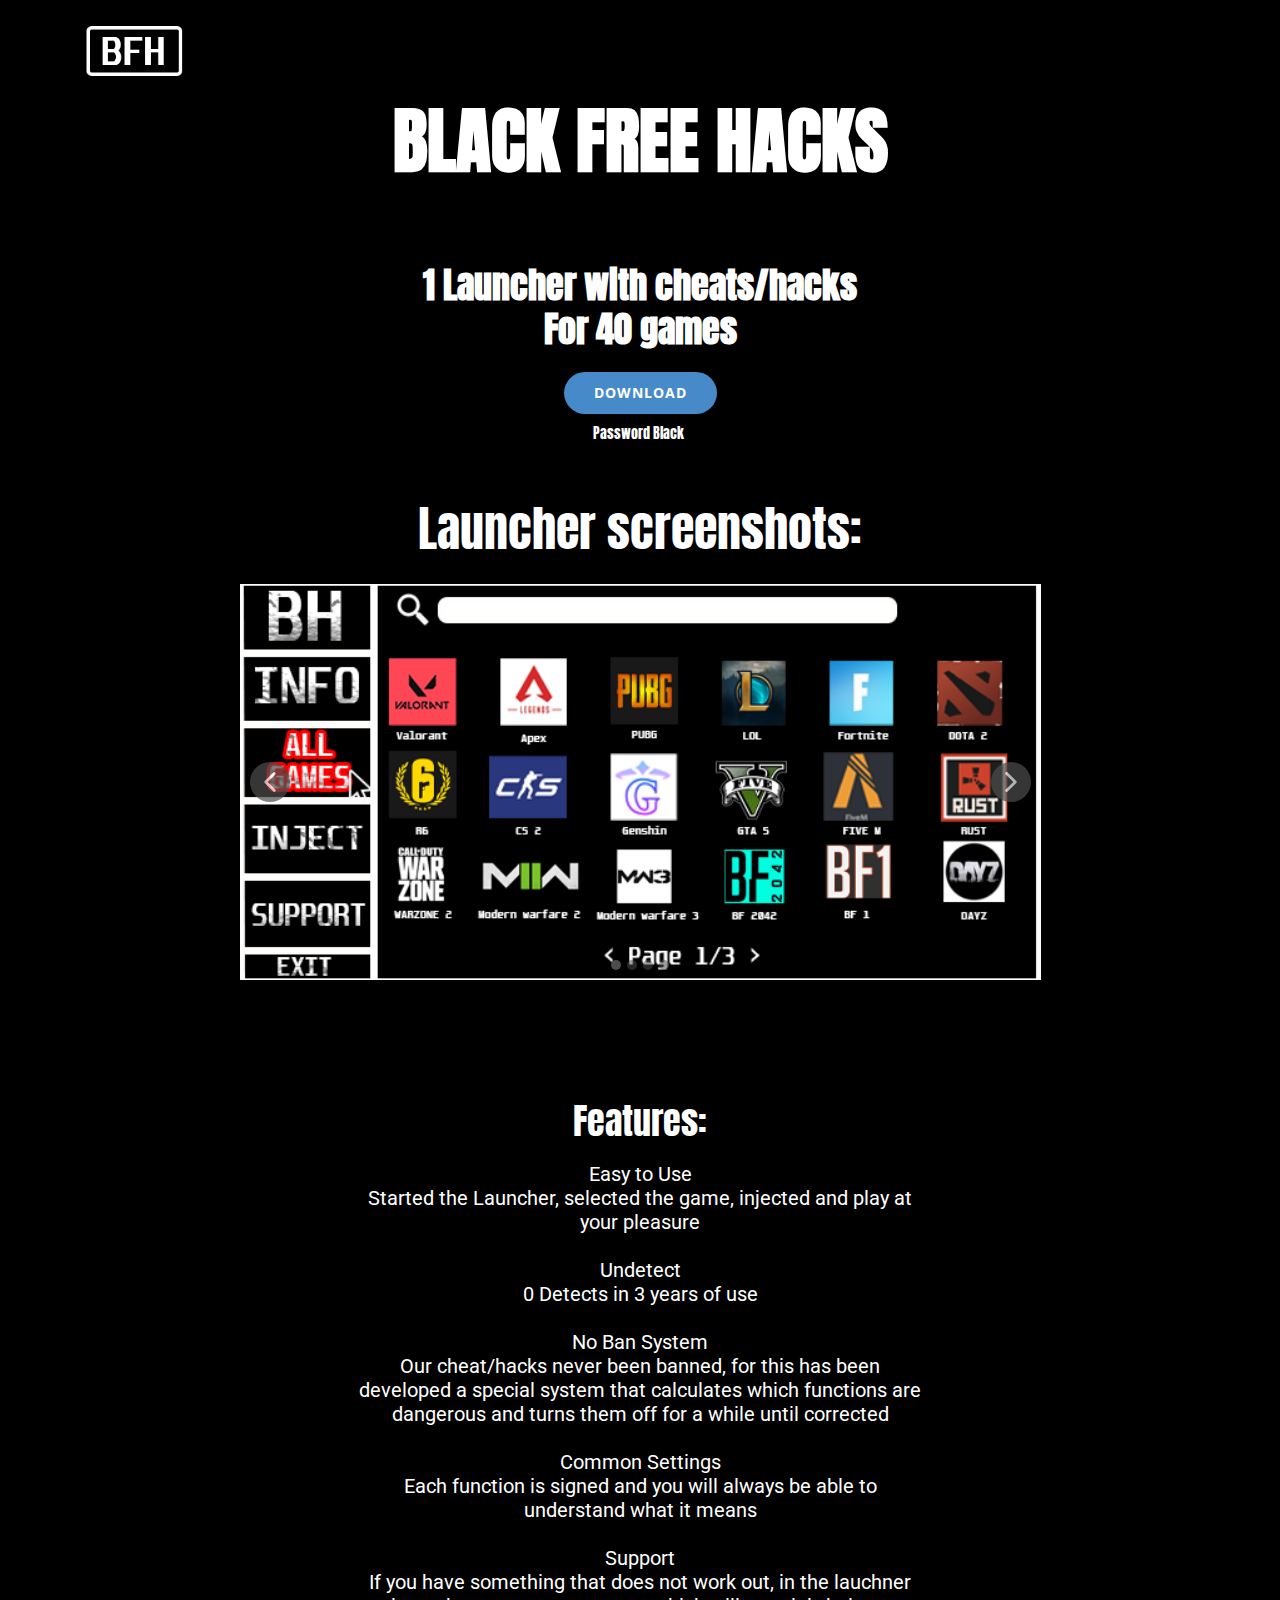
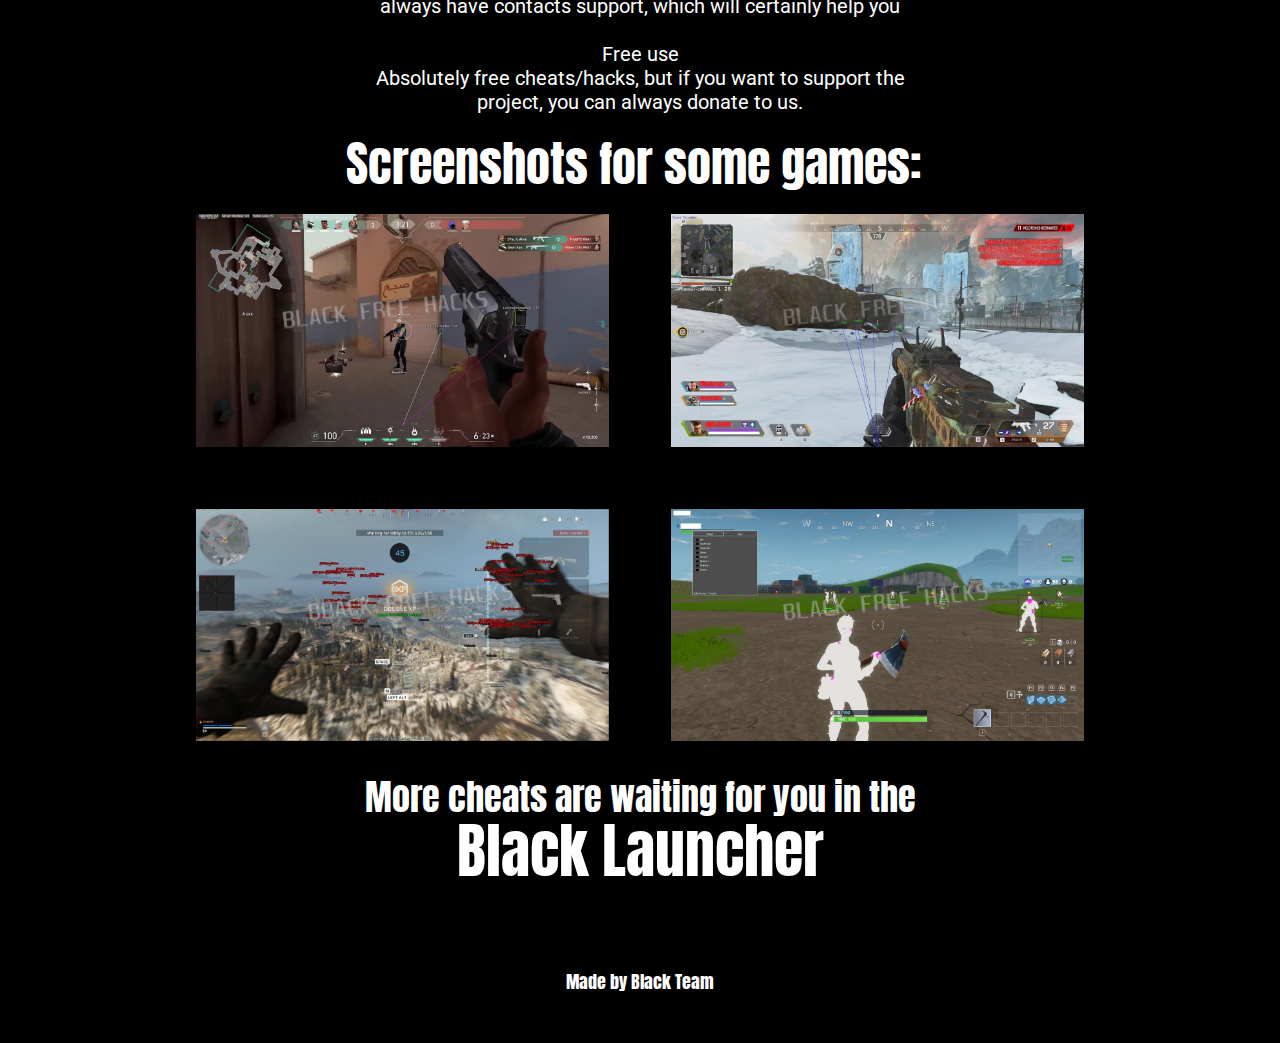
<file: index.html>
<!DOCTYPE html>
<html style="font-size: 16px;" lang="ru"><head>
    <meta name="viewport" content="width=device-width, initial-scale=1.0">
    <meta charset="utf-8">
    <meta name="keywords" content="">
    <meta name="description" content="">
    <title>BLACK HACKS</title>
    <link rel="stylesheet" href="nicepage.css" media="screen">
<link rel="stylesheet" href="BLACK-HACKS.css" media="screen">
    <script class="u-script" type="text/javascript" src="jquery.js" defer=""></script>
    <script class="u-script" type="text/javascript" src="nicepage.js" defer=""></script>
    <meta name="generator" content="Nicepage 5.20.7, nicepage.com">
    <link rel="icon" href="images/favicon.png">
    <link id="u-theme-google-font" rel="stylesheet" href="https://fonts.googleapis.com/css?family=Roboto:100,100i,300,300i,400,400i,500,500i,700,700i,900,900i|Open+Sans:300,300i,400,400i,500,500i,600,600i,700,700i,800,800i">
    <link id="u-page-google-font" rel="stylesheet" href="https://fonts.googleapis.com/css?family=Anton:400">
    
    
    
    
    
    <script type="application/ld+json">{
		"@context": "http://schema.org",
		"@type": "Organization",
		"name": "Site1",
		"logo": "images/2023-10-26182203.png"
}</script>
    <meta name="theme-color" content="#478ac9">
    <meta property="og:title" content="BLACK HACKS">
    <meta property="og:description" content="">
    <meta property="og:type" content="website">
  <meta data-intl-tel-input-cdn-path="intlTelInput/"></head>
  <body data-home-page="BLACK-HACKS.html" data-home-page-title="BLACK HACKS" data-path-to-root="./" data-include-products="false" class="u-body u-xl-mode" data-lang="ru"><header class="u-black u-clearfix u-header u-header" id="sec-b686"><div class="u-clearfix u-sheet u-sheet-1">
        <a href="https://nicepage.com" class="u-image u-logo u-image-1" data-image-width="150" data-image-height="80">
          <img src="images/2023-10-26182203.png" class="u-logo-image u-logo-image-1">
        </a>
        <nav class="u-menu u-menu-one-level u-offcanvas u-menu-1">
          <div class="menu-collapse" style="font-size: 1rem; letter-spacing: 0px;">
            <a class="u-button-style u-custom-left-right-menu-spacing u-custom-padding-bottom u-custom-top-bottom-menu-spacing u-nav-link u-text-active-palette-1-base u-text-hover-palette-2-base" href="#">
              <svg class="u-svg-link" viewBox="0 0 24 24"><use xmlns:xlink="http://www.w3.org/1999/xlink" xlink:href="#menu-hamburger"></use></svg>
              <svg class="u-svg-content" version="1.1" id="menu-hamburger" viewBox="0 0 16 16" x="0px" y="0px" xmlns:xlink="http://www.w3.org/1999/xlink" xmlns="http://www.w3.org/2000/svg"><g><rect y="1" width="16" height="2"></rect><rect y="7" width="16" height="2"></rect><rect y="13" width="16" height="2"></rect>
</g></svg>
            </a>
          </div>
          <div class="u-custom-menu u-nav-container"></div>
          <div class="u-custom-menu u-nav-container-collapse">
            <div class="u-black u-container-style u-inner-container-layout u-opacity u-opacity-95 u-sidenav">
              <div class="u-inner-container-layout u-sidenav-overflow">
                <div class="u-menu-close"></div>
                <ul class="u-align-center u-nav u-popupmenu-items u-unstyled u-nav-1"><li class="u-nav-item"><a class="u-button-style u-nav-link" href="BLACK-HACKS.html">BLACK HACKS</a>
</li></ul>
              </div>
            </div>
            <div class="u-black u-menu-overlay u-opacity u-opacity-70"></div>
          </div>
        </nav>
      </div></header>
    <section class="u-black u-clearfix u-section-1" id="sec-9945">
      <div class="u-clearfix u-sheet u-sheet-1">
        <h1 class="u-align-center u-custom-font u-text u-text-default u-text-white u-text-1">BLACK FREE HACKS<br>
        </h1>
        <h3 class="u-align-center u-custom-font u-text u-text-default u-text-2"> 1 Launcher with cheats/hacks<br>For 40 games
        </h3>
        <a href="https://github.com/7bessone493/BFHLauncher/releases/download/Launcher/Launcher5asdacz.rar" class="u-btn u-btn-round u-button-style u-hover-palette-1-light-1 u-palette-1-base u-radius-50 u-btn-1" target="_blank">DOWNLOAD</a>
        <h5 class="u-custom-font u-text u-text-default u-text-3">Password Black&nbsp;</h5>
      </div>
    </section>
    <section class="u-align-center u-black u-clearfix u-section-2" id="sec-a605">
      <div class="u-clearfix u-sheet u-sheet-1">
        <h2 class="u-custom-font u-text u-text-1">Launcher&nbsp;screenshots:</h2>
        <div class="u-carousel u-carousel-duration-1000 u-gallery u-gallery-slider u-layout-carousel u-lightbox u-no-transition u-show-text-on-hover u-gallery-1" id="carousel-4b43" data-interval="2000" data-u-ride="carousel">
          <ol class="u-absolute-hcenter u-carousel-indicators u-carousel-indicators-1">
            <li data-u-target="#carousel-4b43" data-u-slide-to="0" class="u-active u-grey-70 u-shape-circle" style="width: 10px; height: 10px;"></li>
            <li data-u-target="#carousel-4b43" data-u-slide-to="1" class="u-grey-70 u-shape-circle" style="width: 10px; height: 10px;"></li>
            <li data-u-target="#carousel-4b43" data-u-slide-to="2" class="u-grey-70 u-shape-circle" style="width: 10px; height: 10px;"></li>
            <li data-u-target="#carousel-4b43" data-u-slide-to="3" class="u-grey-70 u-shape-circle" style="width: 10px; height: 10px;"></li>
          </ol>
          <div class="u-carousel-inner u-gallery-inner" role="listbox">
            <div class="u-active u-carousel-item u-effect-fade u-gallery-item u-carousel-item-1">
              <div class="u-back-slide" data-image-width="640" data-image-height="320">
                <img class="u-back-image u-expanded" src="images/3.png">
              </div>
              <div class="u-align-center u-over-slide u-shading u-valign-bottom u-over-slide-1">
                <p class="u-gallery-text">Over 40+ games</p>
              </div>
            </div>
            <div class="u-carousel-item u-effect-fade u-gallery-item u-carousel-item-2" data-image-width="640" data-image-height="320">
              <div class="u-back-slide">
                <img class="u-back-image u-expanded" src="images/4.png">
              </div>
              <div class="u-align-center u-over-slide u-shading u-valign-bottom u-over-slide-2"></div>
              <style data-mode="XL"></style>
              <style data-mode="LG"></style>
              <style data-mode="MD"></style>
              <style data-mode="SM"></style>
              <style data-mode="XS"></style>
            </div>
            <div class="u-carousel-item u-effect-fade u-gallery-item u-carousel-item-3">
              <div class="u-back-slide" data-image-width="640" data-image-height="320">
                <img class="u-back-image u-expanded" src="images/1.png">
              </div>
              <div class="u-align-center u-over-slide u-shading u-valign-bottom u-over-slide-3"></div>
            </div>
            <div class="u-carousel-item u-effect-fade u-gallery-item u-carousel-item-4" data-image-width="640" data-image-height="320">
              <div class="u-back-slide">
                <img class="u-back-image u-expanded" src="images/2.png">
              </div>
              <div class="u-align-center u-over-slide u-shading u-valign-bottom u-over-slide-4"></div>
              <style data-mode="XL"></style>
              <style data-mode="LG"></style>
              <style data-mode="MD"></style>
              <style data-mode="SM"></style>
              <style data-mode="XS"></style>
            </div>
          </div>
          <a class="u-absolute-vcenter u-carousel-control u-carousel-control-prev u-grey-70 u-icon-circle u-opacity u-opacity-70 u-spacing-10 u-text-white u-carousel-control-1" href="#carousel-4b43" role="button" data-u-slide="prev">
            <span aria-hidden="true">
              <svg viewBox="0 0 451.847 451.847"><path d="M97.141,225.92c0-8.095,3.091-16.192,9.259-22.366L300.689,9.27c12.359-12.359,32.397-12.359,44.751,0
c12.354,12.354,12.354,32.388,0,44.748L173.525,225.92l171.903,171.909c12.354,12.354,12.354,32.391,0,44.744
c-12.354,12.365-32.386,12.365-44.745,0l-194.29-194.281C100.226,242.115,97.141,234.018,97.141,225.92z"></path></svg>
            </span>
            <span class="sr-only">
              <svg viewBox="0 0 451.847 451.847"><path d="M97.141,225.92c0-8.095,3.091-16.192,9.259-22.366L300.689,9.27c12.359-12.359,32.397-12.359,44.751,0
c12.354,12.354,12.354,32.388,0,44.748L173.525,225.92l171.903,171.909c12.354,12.354,12.354,32.391,0,44.744
c-12.354,12.365-32.386,12.365-44.745,0l-194.29-194.281C100.226,242.115,97.141,234.018,97.141,225.92z"></path></svg>
            </span>
          </a>
          <a class="u-absolute-vcenter u-carousel-control u-carousel-control-next u-grey-70 u-icon-circle u-opacity u-opacity-70 u-spacing-10 u-text-white u-carousel-control-2" href="#carousel-4b43" role="button" data-u-slide="next">
            <span aria-hidden="true">
              <svg viewBox="0 0 451.846 451.847"><path d="M345.441,248.292L151.154,442.573c-12.359,12.365-32.397,12.365-44.75,0c-12.354-12.354-12.354-32.391,0-44.744
L278.318,225.92L106.409,54.017c-12.354-12.359-12.354-32.394,0-44.748c12.354-12.359,32.391-12.359,44.75,0l194.287,194.284
c6.177,6.18,9.262,14.271,9.262,22.366C354.708,234.018,351.617,242.115,345.441,248.292z"></path></svg>
            </span>
            <span class="sr-only">
              <svg viewBox="0 0 451.846 451.847"><path d="M345.441,248.292L151.154,442.573c-12.359,12.365-32.397,12.365-44.75,0c-12.354-12.354-12.354-32.391,0-44.744
L278.318,225.92L106.409,54.017c-12.354-12.359-12.354-32.394,0-44.748c12.354-12.359,32.391-12.359,44.75,0l194.287,194.284
c6.177,6.18,9.262,14.271,9.262,22.366C354.708,234.018,351.617,242.115,345.441,248.292z"></path></svg>
            </span>
          </a>
        </div>
      </div>
    </section>
    <section class="u-black u-clearfix u-section-3" id="sec-5a66">
      <div class="u-clearfix u-sheet u-sheet-1">
        <h1 class="u-align-center u-custom-font u-text u-text-1"> Features:</h1>
        <h5 class="u-align-center u-text u-text-2"> Easy to Use<br> Started the Launcher, selected the game, injected and play at your pleasure<br>
          <br>Undetect<br> 0 Detects in 3 years of use<br>
          <br>No Ban System<br> Our cheat/hacks never been banned, for this has been developed a special system that calculates which functions are dangerous and turns them off for a while until corrected<br>
          <br>Common Settings<br> Each function is signed and you will always be able to understand what it means<br>
          <br>Support<br>If you have something that does not work out, in the lauchner always have contacts support, which will certainly help you<br>
          <br>Free use<br> Absolutely free cheats/hacks, but if you want to support the project, you can always donate to us.
        </h5>
        <h2 class="u-custom-font u-text u-text-3"> Screenshots for some games:</h2>
        <div class="u-gallery u-layout-grid u-lightbox u-no-transition u-show-text-none u-gallery-1">
          <div class="u-gallery-inner u-gallery-inner-1">
            <div class="u-effect-hover-zoom u-gallery-item u-shape-rectangle" data-animation-name="" data-animation-duration="0" data-animation-delay="0" data-animation-direction="">
              <div class="u-back-slide">
                <img class="u-back-image u-expanded" src="images/11.png" data-image-width="1280" data-image-height="720">
              </div>
              <div class="u-over-slide u-shading u-over-slide-1"></div>
            </div>
            <div class="u-effect-hover-zoom u-gallery-item u-shape-rectangle" data-animation-name="" data-animation-duration="0" data-animation-delay="0" data-animation-direction="">
              <div class="u-back-slide">
                <img class="u-back-image u-expanded" src="images/22.png" data-image-width="1280" data-image-height="720">
              </div>
              <div class="u-over-slide u-shading u-over-slide-2"></div>
            </div>
            <div class="u-effect-hover-zoom u-gallery-item u-shape-rectangle" data-animation-name="" data-animation-duration="0" data-animation-delay="0" data-animation-direction="">
              <div class="u-back-slide">
                <img class="u-back-image u-expanded" src="images/33.png" data-image-width="1280" data-image-height="720">
              </div>
              <div class="u-over-slide u-shading u-over-slide-3"></div>
            </div>
            <div class="u-effect-hover-zoom u-gallery-item u-shape-rectangle" data-animation-name="" data-animation-duration="0" data-animation-delay="0" data-animation-direction="">
              <div class="u-back-slide">
                <img class="u-back-image u-expanded" src="images/44.png" data-image-width="1280" data-image-height="720">
              </div>
              <div class="u-over-slide u-shading u-over-slide-4"></div>
            </div>
          </div>
        </div>
        <h1 class="u-align-center u-custom-font u-text u-text-4">More cheats are waiting for you in the <span style="font-size: 3.75rem;">Black Launcher</span>
        </h1>
      </div>
    </section>
    
    
    
    <footer class="u-align-center u-black u-clearfix u-footer u-footer" id="sec-922b"><div class="u-clearfix u-sheet u-valign-middle u-sheet-1">
        <h6 class="u-custom-font u-text u-text-default u-text-1">Made by Black Team</h6>
      </div></footer>
  
</body></html>
</file>
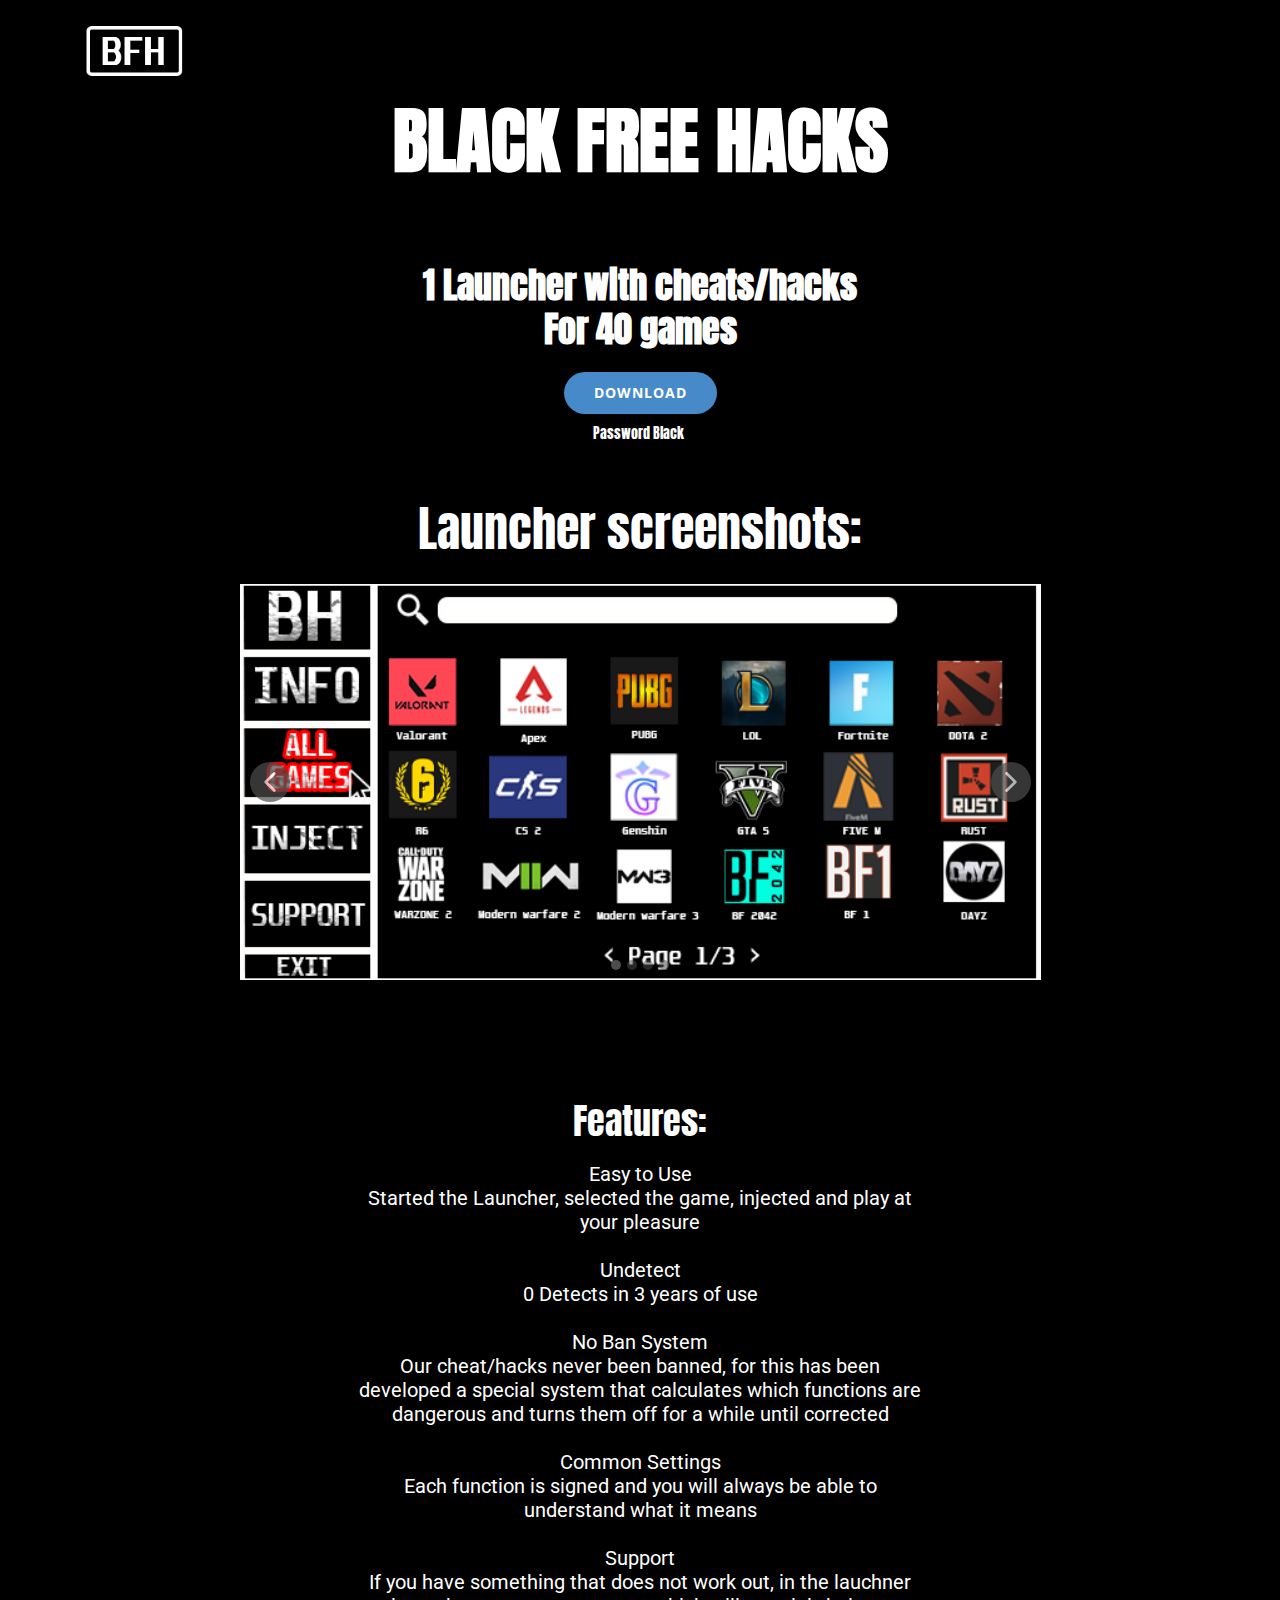
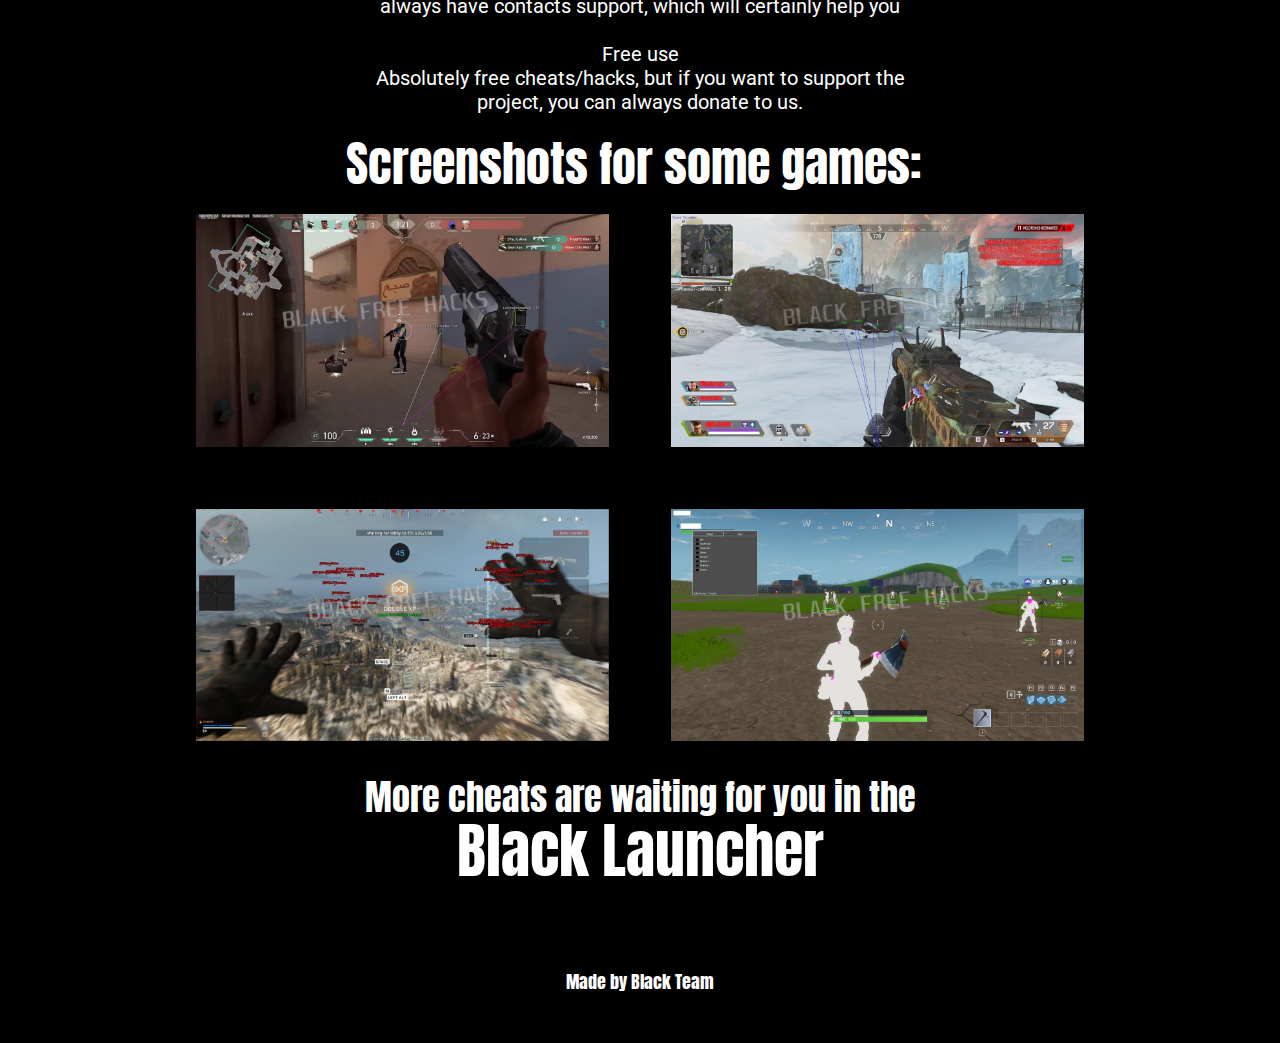
<file: BLACK-HACKS.html>
<!DOCTYPE html>
<html style="font-size: 16px;" lang="ru"><head>
    <meta name="viewport" content="width=device-width, initial-scale=1.0">
    <meta charset="utf-8">
    <meta name="keywords" content="">
    <meta name="description" content="">
    <title>BLACK HACKS</title>
    <link rel="stylesheet" href="nicepage.css" media="screen">
<link rel="stylesheet" href="BLACK-HACKS.css" media="screen">
    <script class="u-script" type="text/javascript" src="jquery.js" defer=""></script>
    <script class="u-script" type="text/javascript" src="nicepage.js" defer=""></script>
    <meta name="generator" content="Nicepage 5.20.7, nicepage.com">
    <link rel="icon" href="images/favicon.png">
    <link id="u-theme-google-font" rel="stylesheet" href="https://fonts.googleapis.com/css?family=Roboto:100,100i,300,300i,400,400i,500,500i,700,700i,900,900i|Open+Sans:300,300i,400,400i,500,500i,600,600i,700,700i,800,800i">
    <link id="u-page-google-font" rel="stylesheet" href="https://fonts.googleapis.com/css?family=Anton:400">
    
    
    
    
    
    <script type="application/ld+json">{
		"@context": "http://schema.org",
		"@type": "Organization",
		"name": "Site1",
		"logo": "images/2023-10-26182203.png"
}</script>
    <meta name="theme-color" content="#478ac9">
    <meta property="og:title" content="BLACK HACKS">
    <meta property="og:description" content="">
    <meta property="og:type" content="website">
  <meta data-intl-tel-input-cdn-path="intlTelInput/"></head>
  <body data-path-to-root="./" data-include-products="false" class="u-body u-xl-mode" data-lang="ru"><header class="u-black u-clearfix u-header u-header" id="sec-b686"><div class="u-clearfix u-sheet u-sheet-1">
        <a href="https://nicepage.com" class="u-image u-logo u-image-1" data-image-width="150" data-image-height="80">
          <img src="images/2023-10-26182203.png" class="u-logo-image u-logo-image-1">
        </a>
        <nav class="u-menu u-menu-one-level u-offcanvas u-menu-1">
          <div class="menu-collapse" style="font-size: 1rem; letter-spacing: 0px;">
            <a class="u-button-style u-custom-left-right-menu-spacing u-custom-padding-bottom u-custom-top-bottom-menu-spacing u-nav-link u-text-active-palette-1-base u-text-hover-palette-2-base" href="#">
              <svg class="u-svg-link" viewBox="0 0 24 24"><use xmlns:xlink="http://www.w3.org/1999/xlink" xlink:href="#menu-hamburger"></use></svg>
              <svg class="u-svg-content" version="1.1" id="menu-hamburger" viewBox="0 0 16 16" x="0px" y="0px" xmlns:xlink="http://www.w3.org/1999/xlink" xmlns="http://www.w3.org/2000/svg"><g><rect y="1" width="16" height="2"></rect><rect y="7" width="16" height="2"></rect><rect y="13" width="16" height="2"></rect>
</g></svg>
            </a>
          </div>
          <div class="u-custom-menu u-nav-container"></div>
          <div class="u-custom-menu u-nav-container-collapse">
            <div class="u-black u-container-style u-inner-container-layout u-opacity u-opacity-95 u-sidenav">
              <div class="u-inner-container-layout u-sidenav-overflow">
                <div class="u-menu-close"></div>
                <ul class="u-align-center u-nav u-popupmenu-items u-unstyled u-nav-1"><li class="u-nav-item"><a class="u-button-style u-nav-link" href="BLACK-HACKS.html">BLACK HACKS</a>
</li></ul>
              </div>
            </div>
            <div class="u-black u-menu-overlay u-opacity u-opacity-70"></div>
          </div>
        </nav>
      </div></header>
    <section class="u-black u-clearfix u-section-1" id="sec-9945">
      <div class="u-clearfix u-sheet u-sheet-1">
        <h1 class="u-align-center u-custom-font u-text u-text-default u-text-white u-text-1">BLACK FREE HACKS<br>
        </h1>
        <h3 class="u-align-center u-custom-font u-text u-text-default u-text-2"> 1 Launcher with cheats/hacks<br>For 40 games
        </h3>
        <a href="https://github.com/7bessone493/BFHLauncher/releases/download/Launcher/Launcher5asdacz.rar" class="u-btn u-btn-round u-button-style u-hover-palette-1-light-1 u-palette-1-base u-radius-50 u-btn-1" target="_blank">DOWNLOAD</a>
        <h5 class="u-custom-font u-text u-text-default u-text-3">Password Black&nbsp;</h5>
      </div>
    </section>
    <section class="u-align-center u-black u-clearfix u-section-2" id="sec-a605">
      <div class="u-clearfix u-sheet u-sheet-1">
        <h2 class="u-custom-font u-text u-text-1">Launcher&nbsp;screenshots:</h2>
        <div class="u-carousel u-carousel-duration-1000 u-gallery u-gallery-slider u-layout-carousel u-lightbox u-no-transition u-show-text-on-hover u-gallery-1" id="carousel-4b43" data-interval="2000" data-u-ride="carousel">
          <ol class="u-absolute-hcenter u-carousel-indicators u-carousel-indicators-1">
            <li data-u-target="#carousel-4b43" data-u-slide-to="0" class="u-active u-grey-70 u-shape-circle" style="width: 10px; height: 10px;"></li>
            <li data-u-target="#carousel-4b43" data-u-slide-to="1" class="u-grey-70 u-shape-circle" style="width: 10px; height: 10px;"></li>
            <li data-u-target="#carousel-4b43" data-u-slide-to="2" class="u-grey-70 u-shape-circle" style="width: 10px; height: 10px;"></li>
            <li data-u-target="#carousel-4b43" data-u-slide-to="3" class="u-grey-70 u-shape-circle" style="width: 10px; height: 10px;"></li>
          </ol>
          <div class="u-carousel-inner u-gallery-inner" role="listbox">
            <div class="u-active u-carousel-item u-effect-fade u-gallery-item u-carousel-item-1">
              <div class="u-back-slide" data-image-width="640" data-image-height="320">
                <img class="u-back-image u-expanded" src="images/3.png">
              </div>
              <div class="u-align-center u-over-slide u-shading u-valign-bottom u-over-slide-1">
                <p class="u-gallery-text">Over 40+ games</p>
              </div>
            </div>
            <div class="u-carousel-item u-effect-fade u-gallery-item u-carousel-item-2" data-image-width="640" data-image-height="320">
              <div class="u-back-slide">
                <img class="u-back-image u-expanded" src="images/4.png">
              </div>
              <div class="u-align-center u-over-slide u-shading u-valign-bottom u-over-slide-2"></div>
              <style data-mode="XL"></style>
              <style data-mode="LG"></style>
              <style data-mode="MD"></style>
              <style data-mode="SM"></style>
              <style data-mode="XS"></style>
            </div>
            <div class="u-carousel-item u-effect-fade u-gallery-item u-carousel-item-3">
              <div class="u-back-slide" data-image-width="640" data-image-height="320">
                <img class="u-back-image u-expanded" src="images/1.png">
              </div>
              <div class="u-align-center u-over-slide u-shading u-valign-bottom u-over-slide-3"></div>
            </div>
            <div class="u-carousel-item u-effect-fade u-gallery-item u-carousel-item-4" data-image-width="640" data-image-height="320">
              <div class="u-back-slide">
                <img class="u-back-image u-expanded" src="images/2.png">
              </div>
              <div class="u-align-center u-over-slide u-shading u-valign-bottom u-over-slide-4"></div>
              <style data-mode="XL"></style>
              <style data-mode="LG"></style>
              <style data-mode="MD"></style>
              <style data-mode="SM"></style>
              <style data-mode="XS"></style>
            </div>
          </div>
          <a class="u-absolute-vcenter u-carousel-control u-carousel-control-prev u-grey-70 u-icon-circle u-opacity u-opacity-70 u-spacing-10 u-text-white u-carousel-control-1" href="#carousel-4b43" role="button" data-u-slide="prev">
            <span aria-hidden="true">
              <svg viewBox="0 0 451.847 451.847"><path d="M97.141,225.92c0-8.095,3.091-16.192,9.259-22.366L300.689,9.27c12.359-12.359,32.397-12.359,44.751,0
c12.354,12.354,12.354,32.388,0,44.748L173.525,225.92l171.903,171.909c12.354,12.354,12.354,32.391,0,44.744
c-12.354,12.365-32.386,12.365-44.745,0l-194.29-194.281C100.226,242.115,97.141,234.018,97.141,225.92z"></path></svg>
            </span>
            <span class="sr-only">
              <svg viewBox="0 0 451.847 451.847"><path d="M97.141,225.92c0-8.095,3.091-16.192,9.259-22.366L300.689,9.27c12.359-12.359,32.397-12.359,44.751,0
c12.354,12.354,12.354,32.388,0,44.748L173.525,225.92l171.903,171.909c12.354,12.354,12.354,32.391,0,44.744
c-12.354,12.365-32.386,12.365-44.745,0l-194.29-194.281C100.226,242.115,97.141,234.018,97.141,225.92z"></path></svg>
            </span>
          </a>
          <a class="u-absolute-vcenter u-carousel-control u-carousel-control-next u-grey-70 u-icon-circle u-opacity u-opacity-70 u-spacing-10 u-text-white u-carousel-control-2" href="#carousel-4b43" role="button" data-u-slide="next">
            <span aria-hidden="true">
              <svg viewBox="0 0 451.846 451.847"><path d="M345.441,248.292L151.154,442.573c-12.359,12.365-32.397,12.365-44.75,0c-12.354-12.354-12.354-32.391,0-44.744
L278.318,225.92L106.409,54.017c-12.354-12.359-12.354-32.394,0-44.748c12.354-12.359,32.391-12.359,44.75,0l194.287,194.284
c6.177,6.18,9.262,14.271,9.262,22.366C354.708,234.018,351.617,242.115,345.441,248.292z"></path></svg>
            </span>
            <span class="sr-only">
              <svg viewBox="0 0 451.846 451.847"><path d="M345.441,248.292L151.154,442.573c-12.359,12.365-32.397,12.365-44.75,0c-12.354-12.354-12.354-32.391,0-44.744
L278.318,225.92L106.409,54.017c-12.354-12.359-12.354-32.394,0-44.748c12.354-12.359,32.391-12.359,44.75,0l194.287,194.284
c6.177,6.18,9.262,14.271,9.262,22.366C354.708,234.018,351.617,242.115,345.441,248.292z"></path></svg>
            </span>
          </a>
        </div>
      </div>
    </section>
    <section class="u-black u-clearfix u-section-3" id="sec-5a66">
      <div class="u-clearfix u-sheet u-sheet-1">
        <h1 class="u-align-center u-custom-font u-text u-text-1"> Features:</h1>
        <h5 class="u-align-center u-text u-text-2"> Easy to Use<br> Started the Launcher, selected the game, injected and play at your pleasure<br>
          <br>Undetect<br> 0 Detects in 3 years of use<br>
          <br>No Ban System<br> Our cheat/hacks never been banned, for this has been developed a special system that calculates which functions are dangerous and turns them off for a while until corrected<br>
          <br>Common Settings<br> Each function is signed and you will always be able to understand what it means<br>
          <br>Support<br>If you have something that does not work out, in the lauchner always have contacts support, which will certainly help you<br>
          <br>Free use<br> Absolutely free cheats/hacks, but if you want to support the project, you can always donate to us.
        </h5>
        <h2 class="u-custom-font u-text u-text-3"> Screenshots for some games:</h2>
        <div class="u-gallery u-layout-grid u-lightbox u-no-transition u-show-text-none u-gallery-1">
          <div class="u-gallery-inner u-gallery-inner-1">
            <div class="u-effect-hover-zoom u-gallery-item u-shape-rectangle" data-animation-name="" data-animation-duration="0" data-animation-delay="0" data-animation-direction="">
              <div class="u-back-slide">
                <img class="u-back-image u-expanded" src="images/11.png" data-image-width="1280" data-image-height="720">
              </div>
              <div class="u-over-slide u-shading u-over-slide-1"></div>
            </div>
            <div class="u-effect-hover-zoom u-gallery-item u-shape-rectangle" data-animation-name="" data-animation-duration="0" data-animation-delay="0" data-animation-direction="">
              <div class="u-back-slide">
                <img class="u-back-image u-expanded" src="images/22.png" data-image-width="1280" data-image-height="720">
              </div>
              <div class="u-over-slide u-shading u-over-slide-2"></div>
            </div>
            <div class="u-effect-hover-zoom u-gallery-item u-shape-rectangle" data-animation-name="" data-animation-duration="0" data-animation-delay="0" data-animation-direction="">
              <div class="u-back-slide">
                <img class="u-back-image u-expanded" src="images/33.png" data-image-width="1280" data-image-height="720">
              </div>
              <div class="u-over-slide u-shading u-over-slide-3"></div>
            </div>
            <div class="u-effect-hover-zoom u-gallery-item u-shape-rectangle" data-animation-name="" data-animation-duration="0" data-animation-delay="0" data-animation-direction="">
              <div class="u-back-slide">
                <img class="u-back-image u-expanded" src="images/44.png" data-image-width="1280" data-image-height="720">
              </div>
              <div class="u-over-slide u-shading u-over-slide-4"></div>
            </div>
          </div>
        </div>
        <h1 class="u-align-center u-custom-font u-text u-text-4">More cheats are waiting for you in the <span style="font-size: 3.75rem;">Black Launcher</span>
        </h1>
      </div>
    </section>
    
    
    
    <footer class="u-align-center u-black u-clearfix u-footer u-footer" id="sec-922b"><div class="u-clearfix u-sheet u-valign-middle u-sheet-1">
        <h6 class="u-custom-font u-text u-text-default u-text-1">Made by Black Team</h6>
      </div></footer>
  
</body></html>
</file>
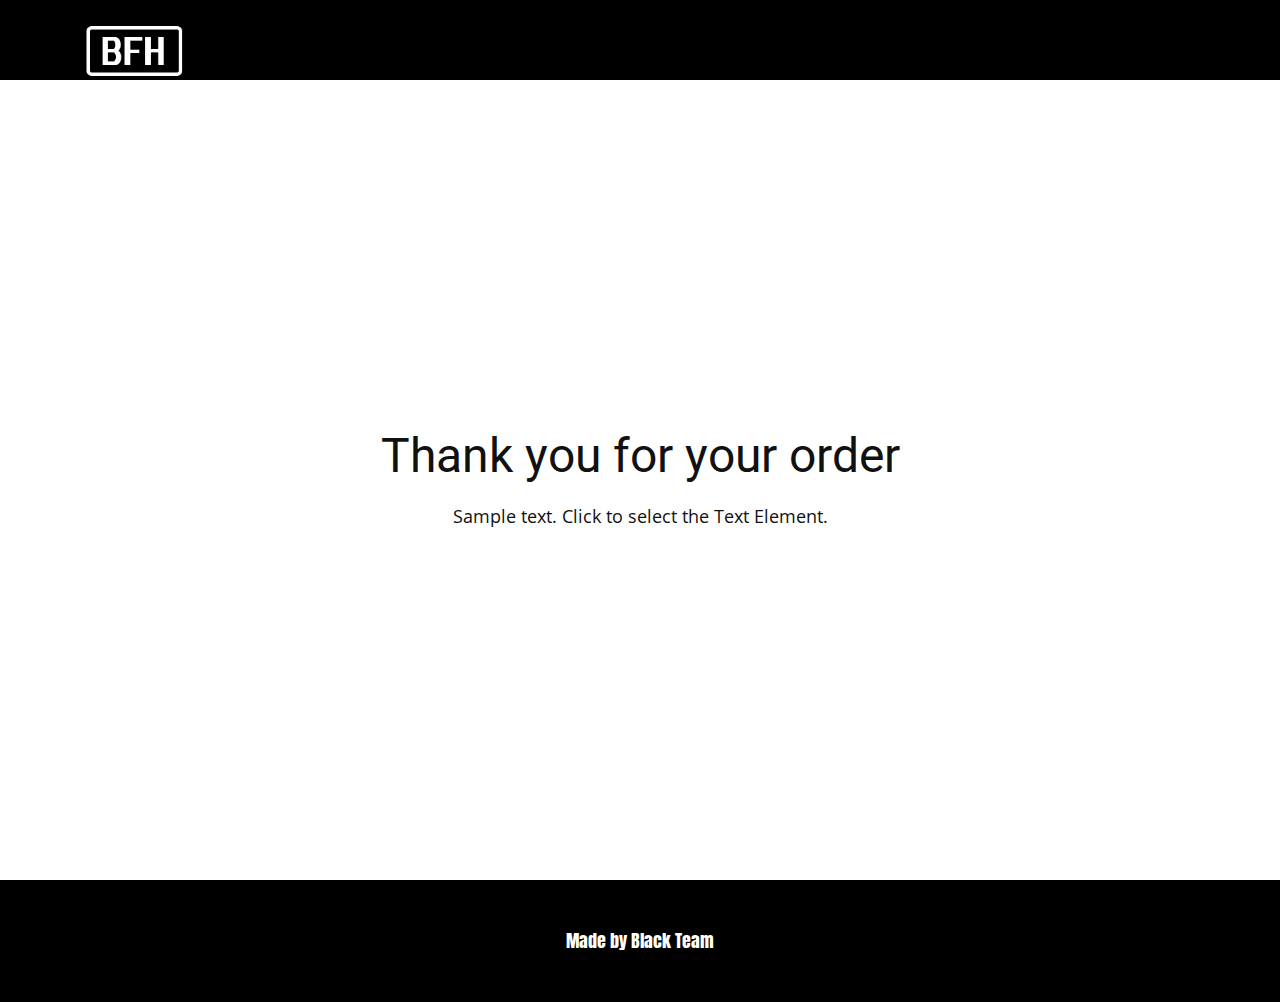
<file: thank-you-page.html>
<!DOCTYPE html>
<html style="font-size: 16px;" lang="ru"><head>
    <meta name="viewport" content="width=device-width, initial-scale=1.0">
    <meta charset="utf-8">
    <meta name="keywords" content="Thank you for your order">
    <meta name="description" content="">
    <title>Thank You Page Template</title>
    <link rel="stylesheet" href="nicepage.css" media="screen">
<link rel="stylesheet" href="Thank-You-Page-Template.css" media="screen">
    <script class="u-script" type="text/javascript" src="jquery.js" defer=""></script>
    <script class="u-script" type="text/javascript" src="nicepage.js" defer=""></script>
    <meta name="generator" content="Nicepage 5.20.7, nicepage.com">
    <link rel="icon" href="images/favicon.png">
    <link id="u-theme-google-font" rel="stylesheet" href="https://fonts.googleapis.com/css?family=Roboto:100,100i,300,300i,400,400i,500,500i,700,700i,900,900i|Open+Sans:300,300i,400,400i,500,500i,600,600i,700,700i,800,800i">
    <link id="u-page-google-font" rel="stylesheet" href="https://fonts.googleapis.com/css?family=Anton:400">
    
    
    
    <script type="application/ld+json">{
		"@context": "http://schema.org",
		"@type": "Organization",
		"name": "Site1",
		"logo": "images/2023-10-26182203.png"
}</script>
    <meta name="theme-color" content="#478ac9">
    <meta property="og:title" content="Thank You Page Template">
    <meta property="og:description" content="">
    <meta property="og:type" content="website">
  <meta data-intl-tel-input-cdn-path="intlTelInput/"></head>
  <body data-path-to-root="./" data-include-products="false" class="u-body u-xl-mode" data-lang="ru"><header class="u-black u-clearfix u-header u-header" id="sec-b686"><div class="u-clearfix u-sheet u-sheet-1">
        <a href="https://nicepage.com" class="u-image u-logo u-image-1" data-image-width="150" data-image-height="80">
          <img src="images/2023-10-26182203.png" class="u-logo-image u-logo-image-1">
        </a>
        <nav class="u-menu u-menu-one-level u-offcanvas u-menu-1">
          <div class="menu-collapse" style="font-size: 1rem; letter-spacing: 0px;">
            <a class="u-button-style u-custom-left-right-menu-spacing u-custom-padding-bottom u-custom-top-bottom-menu-spacing u-nav-link u-text-active-palette-1-base u-text-hover-palette-2-base" href="#">
              <svg class="u-svg-link" viewBox="0 0 24 24"><use xmlns:xlink="http://www.w3.org/1999/xlink" xlink:href="#menu-hamburger"></use></svg>
              <svg class="u-svg-content" version="1.1" id="menu-hamburger" viewBox="0 0 16 16" x="0px" y="0px" xmlns:xlink="http://www.w3.org/1999/xlink" xmlns="http://www.w3.org/2000/svg"><g><rect y="1" width="16" height="2"></rect><rect y="7" width="16" height="2"></rect><rect y="13" width="16" height="2"></rect>
</g></svg>
            </a>
          </div>
          <div class="u-custom-menu u-nav-container"></div>
          <div class="u-custom-menu u-nav-container-collapse">
            <div class="u-black u-container-style u-inner-container-layout u-opacity u-opacity-95 u-sidenav">
              <div class="u-inner-container-layout u-sidenav-overflow">
                <div class="u-menu-close"></div>
                <ul class="u-align-center u-nav u-popupmenu-items u-unstyled u-nav-1"><li class="u-nav-item"><a class="u-button-style u-nav-link" href="BLACK-HACKS.html">BLACK HACKS</a>
</li></ul>
              </div>
            </div>
            <div class="u-black u-menu-overlay u-opacity u-opacity-70"></div>
          </div>
        </nav>
      </div></header>
    <section class="u-align-center u-clearfix u-container-align-center u-section-1" id="sec-f9c7">
      <div class="u-clearfix u-sheet u-valign-middle u-sheet-1">
        <h2 class="u-align-center u-text u-text-default u-text-1"> Thank you for your order</h2>
        <p class="u-align-center u-text u-text-default u-text-2">Sample text. Click to select the Text Element.</p>
      </div>
    </section>
    
    
    
    <footer class="u-align-center u-black u-clearfix u-footer u-footer" id="sec-922b"><div class="u-clearfix u-sheet u-valign-middle u-sheet-1">
        <h6 class="u-custom-font u-text u-text-default u-text-1">Made by Black Team</h6>
      </div></footer>
  
</body></html>
</file>
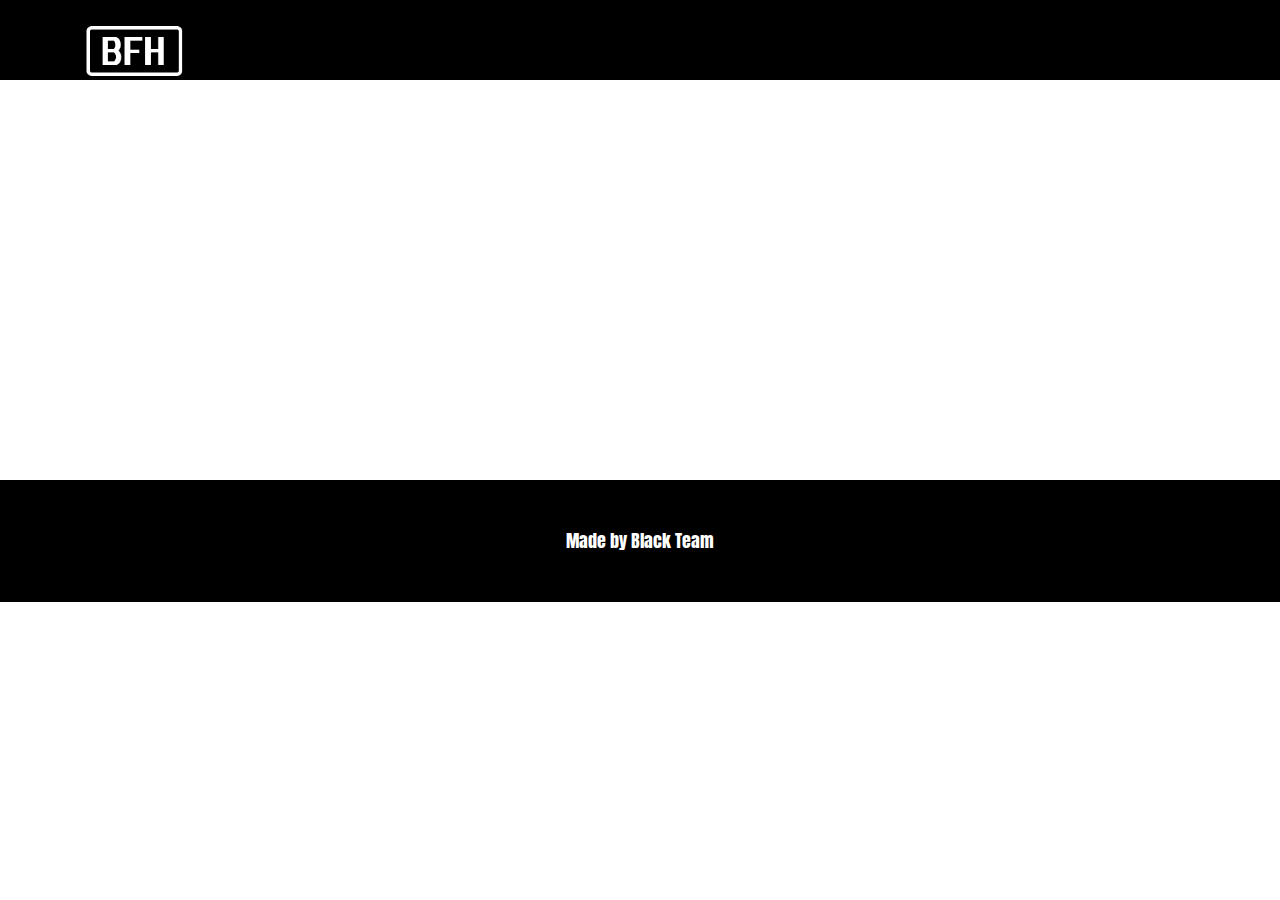
<file: Контакты.html>
<!DOCTYPE html>
<html style="font-size: 16px;" lang="ru"><head>
    <meta name="viewport" content="width=device-width, initial-scale=1.0">
    <meta charset="utf-8">
    <meta name="keywords" content="">
    <meta name="description" content="">
    <title>Контакты</title>
    <link rel="stylesheet" href="nicepage.css" media="screen">
<link rel="stylesheet" href="Контакты.css" media="screen">
    <script class="u-script" type="text/javascript" src="jquery.js" defer=""></script>
    <script class="u-script" type="text/javascript" src="nicepage.js" defer=""></script>
    <meta name="generator" content="Nicepage 5.20.7, nicepage.com">
    <link rel="icon" href="images/favicon.png">
    <link id="u-theme-google-font" rel="stylesheet" href="https://fonts.googleapis.com/css?family=Roboto:100,100i,300,300i,400,400i,500,500i,700,700i,900,900i|Open+Sans:300,300i,400,400i,500,500i,600,600i,700,700i,800,800i">
    <link id="u-page-google-font" rel="stylesheet" href="https://fonts.googleapis.com/css?family=Anton:400">
    
    
    
    <script type="application/ld+json">{
		"@context": "http://schema.org",
		"@type": "Organization",
		"name": "Site1",
		"logo": "images/2023-10-26182203.png"
}</script>
    <meta name="theme-color" content="#478ac9">
    <meta property="og:title" content="Контакты">
    <meta property="og:description" content="">
    <meta property="og:type" content="website">
  <meta data-intl-tel-input-cdn-path="intlTelInput/"></head>
  <body data-path-to-root="./" data-include-products="false" class="u-body u-xl-mode" data-lang="ru"><header class="u-black u-clearfix u-header u-header" id="sec-b686"><div class="u-clearfix u-sheet u-sheet-1">
        <a href="https://nicepage.com" class="u-image u-logo u-image-1" data-image-width="150" data-image-height="80">
          <img src="images/2023-10-26182203.png" class="u-logo-image u-logo-image-1">
        </a>
        <nav class="u-menu u-menu-one-level u-offcanvas u-menu-1">
          <div class="menu-collapse" style="font-size: 1rem; letter-spacing: 0px;">
            <a class="u-button-style u-custom-left-right-menu-spacing u-custom-padding-bottom u-custom-top-bottom-menu-spacing u-nav-link u-text-active-palette-1-base u-text-hover-palette-2-base" href="#">
              <svg class="u-svg-link" viewBox="0 0 24 24"><use xmlns:xlink="http://www.w3.org/1999/xlink" xlink:href="#menu-hamburger"></use></svg>
              <svg class="u-svg-content" version="1.1" id="menu-hamburger" viewBox="0 0 16 16" x="0px" y="0px" xmlns:xlink="http://www.w3.org/1999/xlink" xmlns="http://www.w3.org/2000/svg"><g><rect y="1" width="16" height="2"></rect><rect y="7" width="16" height="2"></rect><rect y="13" width="16" height="2"></rect>
</g></svg>
            </a>
          </div>
          <div class="u-custom-menu u-nav-container"></div>
          <div class="u-custom-menu u-nav-container-collapse">
            <div class="u-black u-container-style u-inner-container-layout u-opacity u-opacity-95 u-sidenav">
              <div class="u-inner-container-layout u-sidenav-overflow">
                <div class="u-menu-close"></div>
                <ul class="u-align-center u-nav u-popupmenu-items u-unstyled u-nav-1"><li class="u-nav-item"><a class="u-button-style u-nav-link" href="BLACK-HACKS.html">BLACK HACKS</a>
</li></ul>
              </div>
            </div>
            <div class="u-black u-menu-overlay u-opacity u-opacity-70"></div>
          </div>
        </nav>
      </div></header>
    <section class="u-clearfix u-section-1" id="sec-9a32">
      <div class="u-clearfix u-sheet u-sheet-1"></div>
    </section>
    
    
    
    <footer class="u-align-center u-black u-clearfix u-footer u-footer" id="sec-922b"><div class="u-clearfix u-sheet u-valign-middle u-sheet-1">
        <h6 class="u-custom-font u-text u-text-default u-text-1">Made by Black Team</h6>
      </div></footer>
  
</body></html>
</file>
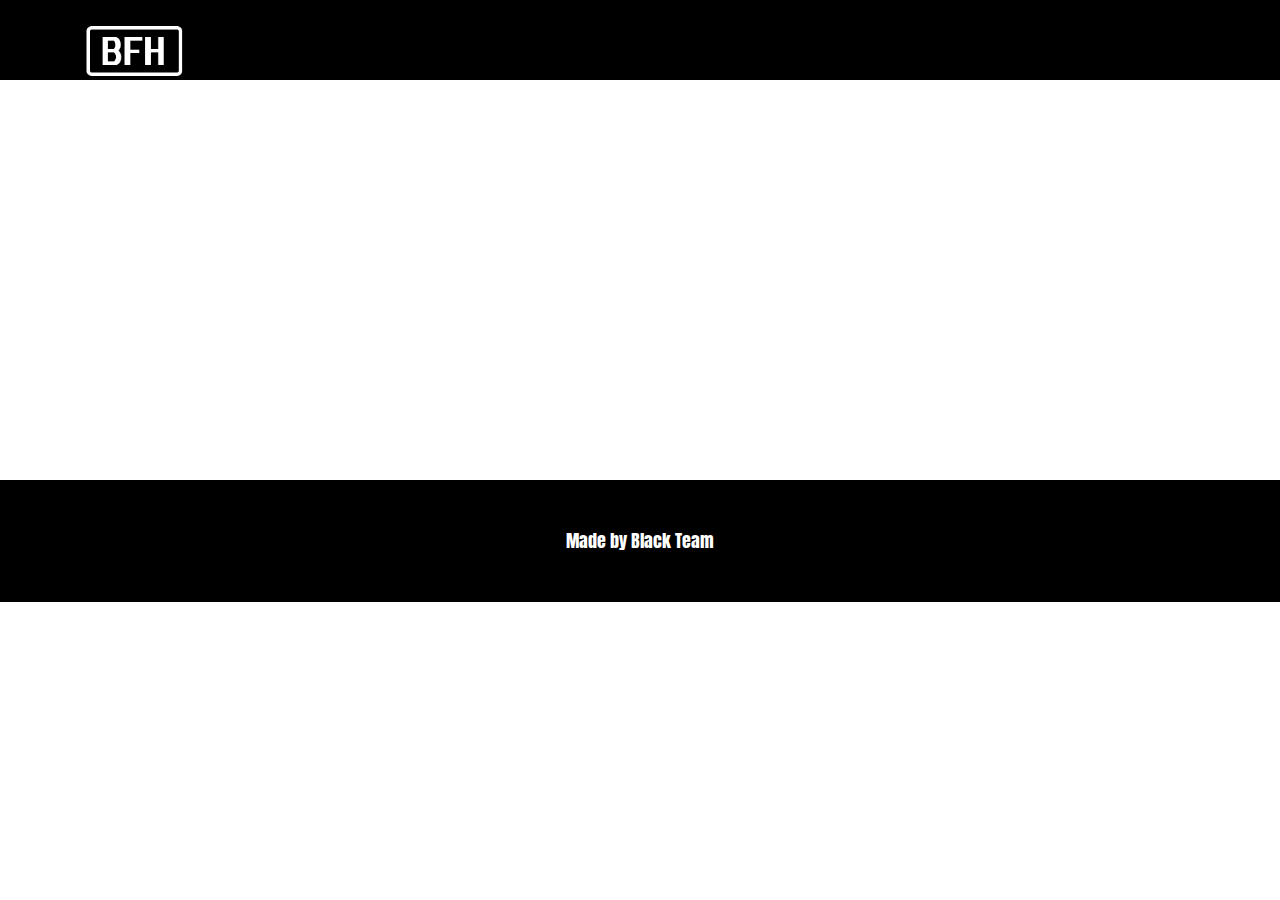
<file: О-нас.html>
<!DOCTYPE html>
<html style="font-size: 16px;" lang="ru"><head>
    <meta name="viewport" content="width=device-width, initial-scale=1.0">
    <meta charset="utf-8">
    <meta name="keywords" content="">
    <meta name="description" content="">
    <title>О нас</title>
    <link rel="stylesheet" href="nicepage.css" media="screen">
<link rel="stylesheet" href="О-нас.css" media="screen">
    <script class="u-script" type="text/javascript" src="jquery.js" defer=""></script>
    <script class="u-script" type="text/javascript" src="nicepage.js" defer=""></script>
    <meta name="generator" content="Nicepage 5.20.7, nicepage.com">
    <link rel="icon" href="images/favicon.png">
    <link id="u-theme-google-font" rel="stylesheet" href="https://fonts.googleapis.com/css?family=Roboto:100,100i,300,300i,400,400i,500,500i,700,700i,900,900i|Open+Sans:300,300i,400,400i,500,500i,600,600i,700,700i,800,800i">
    <link id="u-page-google-font" rel="stylesheet" href="https://fonts.googleapis.com/css?family=Anton:400">
    
    
    
    <script type="application/ld+json">{
		"@context": "http://schema.org",
		"@type": "Organization",
		"name": "Site1",
		"logo": "images/2023-10-26182203.png"
}</script>
    <meta name="theme-color" content="#478ac9">
    <meta property="og:title" content="О нас">
    <meta property="og:description" content="">
    <meta property="og:type" content="website">
  <meta data-intl-tel-input-cdn-path="intlTelInput/"></head>
  <body data-path-to-root="./" data-include-products="false" class="u-body u-xl-mode" data-lang="ru"><header class="u-black u-clearfix u-header u-header" id="sec-b686"><div class="u-clearfix u-sheet u-sheet-1">
        <a href="https://nicepage.com" class="u-image u-logo u-image-1" data-image-width="150" data-image-height="80">
          <img src="images/2023-10-26182203.png" class="u-logo-image u-logo-image-1">
        </a>
        <nav class="u-menu u-menu-one-level u-offcanvas u-menu-1">
          <div class="menu-collapse" style="font-size: 1rem; letter-spacing: 0px;">
            <a class="u-button-style u-custom-left-right-menu-spacing u-custom-padding-bottom u-custom-top-bottom-menu-spacing u-nav-link u-text-active-palette-1-base u-text-hover-palette-2-base" href="#">
              <svg class="u-svg-link" viewBox="0 0 24 24"><use xmlns:xlink="http://www.w3.org/1999/xlink" xlink:href="#menu-hamburger"></use></svg>
              <svg class="u-svg-content" version="1.1" id="menu-hamburger" viewBox="0 0 16 16" x="0px" y="0px" xmlns:xlink="http://www.w3.org/1999/xlink" xmlns="http://www.w3.org/2000/svg"><g><rect y="1" width="16" height="2"></rect><rect y="7" width="16" height="2"></rect><rect y="13" width="16" height="2"></rect>
</g></svg>
            </a>
          </div>
          <div class="u-custom-menu u-nav-container"></div>
          <div class="u-custom-menu u-nav-container-collapse">
            <div class="u-black u-container-style u-inner-container-layout u-opacity u-opacity-95 u-sidenav">
              <div class="u-inner-container-layout u-sidenav-overflow">
                <div class="u-menu-close"></div>
                <ul class="u-align-center u-nav u-popupmenu-items u-unstyled u-nav-1"><li class="u-nav-item"><a class="u-button-style u-nav-link" href="BLACK-HACKS.html">BLACK HACKS</a>
</li></ul>
              </div>
            </div>
            <div class="u-black u-menu-overlay u-opacity u-opacity-70"></div>
          </div>
        </nav>
      </div></header>
    <section class="u-clearfix u-section-1" id="sec-4f63">
      <div class="u-clearfix u-sheet u-sheet-1"></div>
    </section>
    
    
    
    <footer class="u-align-center u-black u-clearfix u-footer u-footer" id="sec-922b"><div class="u-clearfix u-sheet u-valign-middle u-sheet-1">
        <h6 class="u-custom-font u-text u-text-default u-text-1">Made by Black Team</h6>
      </div></footer>
  
</body></html>
</file>
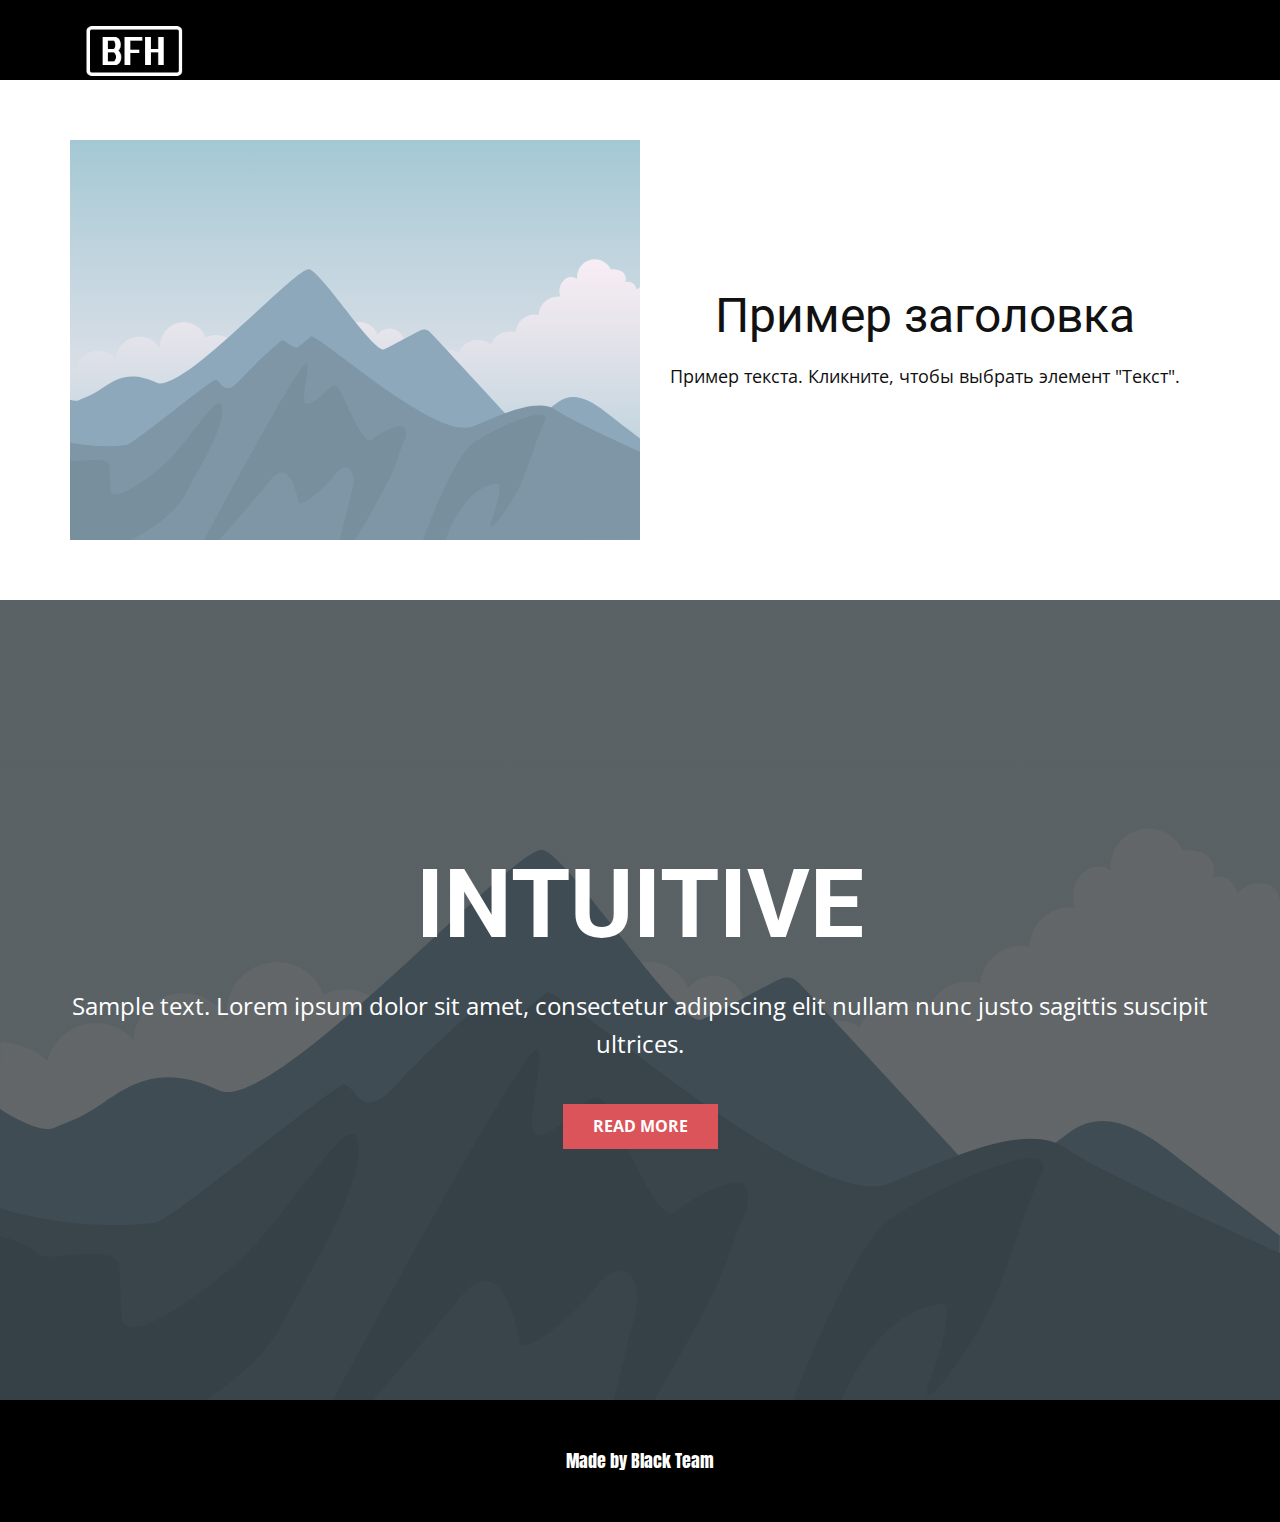
<file: Страница-1.html>
<!DOCTYPE html>
<html style="font-size: 16px;" lang="ru"><head>
    <meta name="viewport" content="width=device-width, initial-scale=1.0">
    <meta charset="utf-8">
    <meta name="keywords" content="INTUITIVE">
    <meta name="description" content="">
    <title>Страница 1</title>
    <link rel="stylesheet" href="nicepage.css" media="screen">
<link rel="stylesheet" href="Страница-1.css" media="screen">
    <script class="u-script" type="text/javascript" src="jquery.js" defer=""></script>
    <script class="u-script" type="text/javascript" src="nicepage.js" defer=""></script>
    <meta name="generator" content="Nicepage 5.20.7, nicepage.com">
    <link rel="icon" href="images/favicon.png">
    <link id="u-theme-google-font" rel="stylesheet" href="https://fonts.googleapis.com/css?family=Roboto:100,100i,300,300i,400,400i,500,500i,700,700i,900,900i|Open+Sans:300,300i,400,400i,500,500i,600,600i,700,700i,800,800i">
    <link id="u-page-google-font" rel="stylesheet" href="https://fonts.googleapis.com/css?family=Anton:400">
    
    
    
    
    <script type="application/ld+json">{
		"@context": "http://schema.org",
		"@type": "Organization",
		"name": "Site1",
		"logo": "images/2023-10-26182203.png"
}</script>
    <meta name="theme-color" content="#478ac9">
    <meta property="og:title" content="Страница 1">
    <meta property="og:description" content="">
    <meta property="og:type" content="website">
  <meta data-intl-tel-input-cdn-path="intlTelInput/"></head>
  <body data-path-to-root="./" data-include-products="false" class="u-body u-xl-mode" data-lang="ru"><header class="u-black u-clearfix u-header u-header" id="sec-b686"><div class="u-clearfix u-sheet u-sheet-1">
        <a href="https://nicepage.com" class="u-image u-logo u-image-1" data-image-width="150" data-image-height="80">
          <img src="images/2023-10-26182203.png" class="u-logo-image u-logo-image-1">
        </a>
        <nav class="u-menu u-menu-one-level u-offcanvas u-menu-1">
          <div class="menu-collapse" style="font-size: 1rem; letter-spacing: 0px;">
            <a class="u-button-style u-custom-left-right-menu-spacing u-custom-padding-bottom u-custom-top-bottom-menu-spacing u-nav-link u-text-active-palette-1-base u-text-hover-palette-2-base" href="#">
              <svg class="u-svg-link" viewBox="0 0 24 24"><use xmlns:xlink="http://www.w3.org/1999/xlink" xlink:href="#menu-hamburger"></use></svg>
              <svg class="u-svg-content" version="1.1" id="menu-hamburger" viewBox="0 0 16 16" x="0px" y="0px" xmlns:xlink="http://www.w3.org/1999/xlink" xmlns="http://www.w3.org/2000/svg"><g><rect y="1" width="16" height="2"></rect><rect y="7" width="16" height="2"></rect><rect y="13" width="16" height="2"></rect>
</g></svg>
            </a>
          </div>
          <div class="u-custom-menu u-nav-container"></div>
          <div class="u-custom-menu u-nav-container-collapse">
            <div class="u-black u-container-style u-inner-container-layout u-opacity u-opacity-95 u-sidenav">
              <div class="u-inner-container-layout u-sidenav-overflow">
                <div class="u-menu-close"></div>
                <ul class="u-align-center u-nav u-popupmenu-items u-unstyled u-nav-1"><li class="u-nav-item"><a class="u-button-style u-nav-link" href="BLACK-HACKS.html">BLACK HACKS</a>
</li></ul>
              </div>
            </div>
            <div class="u-black u-menu-overlay u-opacity u-opacity-70"></div>
          </div>
        </nav>
      </div></header>
    <section class="u-clearfix u-section-1" id="sec-e3ec">
      <div class="u-clearfix u-sheet u-sheet-1">
        <div class="data-layout-selected u-clearfix u-expanded-width u-layout-wrap u-layout-wrap-1">
          <div class="u-layout">
            <div class="u-layout-row">
              <div class="u-container-style u-image u-layout-cell u-size-30 u-image-1" data-image-width="400" data-image-height="265">
                <div class="u-container-layout u-valign-top u-container-layout-1"></div>
              </div>
              <div class="u-container-align-center u-container-style u-layout-cell u-size-30 u-layout-cell-2">
                <div class="u-container-layout u-valign-middle u-container-layout-2">
                  <h2 class="u-align-center u-text u-text-default u-text-1">Пример заголовка</h2>
                  <p class="u-align-center u-text u-text-default u-text-2">Пример текста. Кликните, чтобы выбрать элемент "Текст".</p>
                </div>
              </div>
            </div>
          </div>
        </div>
      </div>
    </section>
    <section class="u-align-center u-clearfix u-image u-shading u-section-2" src="" data-image-width="256" data-image-height="256" id="sec-1154">
      <div class="u-clearfix u-sheet u-valign-middle u-sheet-1">
        <h1 class="u-text u-text-default u-title u-text-1">INTUITIVE</h1>
        <p class="u-large-text u-text u-text-default u-text-variant u-text-2">Sample text. Lorem ipsum dolor sit amet, consectetur adipiscing elit nullam nunc justo sagittis suscipit ultrices.</p>
        <a href="#" class="u-btn u-button-style u-palette-2-base u-btn-1">Read More</a>
      </div>
    </section>
    
    
    
    <footer class="u-align-center u-black u-clearfix u-footer u-footer" id="sec-922b"><div class="u-clearfix u-sheet u-valign-middle u-sheet-1">
        <h6 class="u-custom-font u-text u-text-default u-text-1">Made by Black Team</h6>
      </div></footer>
  
</body></html>
</file>
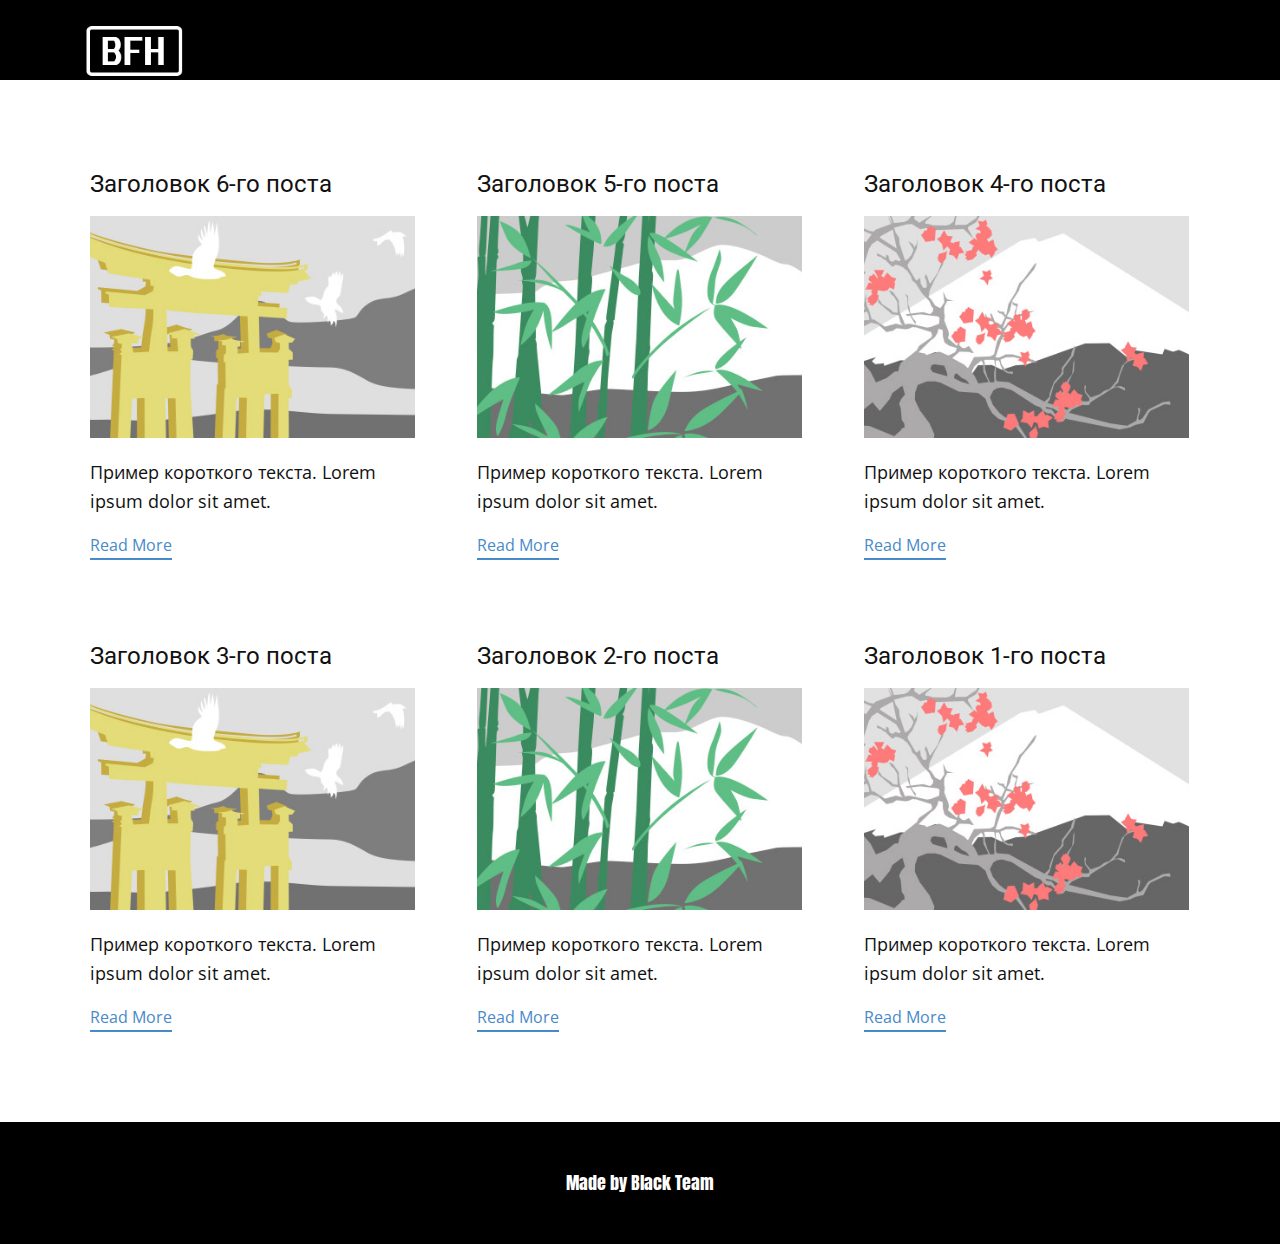
<file: blog/blog.html>
<!DOCTYPE html>
<html style="font-size: 16px;" lang="ru"><head>
    <meta name="viewport" content="width=device-width, initial-scale=1.0">
    <meta charset="utf-8">
    <meta name="keywords" content="">
    <meta name="description" content="">
    <title>Блог</title>
    <link rel="stylesheet" href="../nicepage.css" media="screen">
<link rel="stylesheet" href="../Blog-Template.css" media="screen">
    <script class="u-script" type="text/javascript" src="../jquery.js" defer=""></script>
    <script class="u-script" type="text/javascript" src="../nicepage.js" defer=""></script>
    <meta name="generator" content="Nicepage 5.20.7, nicepage.com">
    <link rel="icon" href="../images/favicon.png">
    <link id="u-theme-google-font" rel="stylesheet" href="https://fonts.googleapis.com/css?family=Roboto:100,100i,300,300i,400,400i,500,500i,700,700i,900,900i|Open+Sans:300,300i,400,400i,500,500i,600,600i,700,700i,800,800i">
    <link id="u-page-google-font" rel="stylesheet" href="https://fonts.googleapis.com/css?family=Anton:400">
    
    
    
    <script type="application/ld+json">{
		"@context": "http://schema.org",
		"@type": "Organization",
		"name": "Site1",
		"logo": "images/2023-10-26182203.png"
}</script>
    <meta name="theme-color" content="#478ac9">
  <meta data-intl-tel-input-cdn-path="intlTelInput/"></head>
  <body data-path-to-root="./" data-include-products="false" class="u-body u-xl-mode" data-lang="ru"><header class="u-black u-clearfix u-header u-header" id="sec-b686"><div class="u-clearfix u-sheet u-sheet-1">
        <a href="https://nicepage.com" class="u-image u-logo u-image-1" data-image-width="150" data-image-height="80">
          <img src="../images/2023-10-26182203.png" class="u-logo-image u-logo-image-1">
        </a>
        <nav class="u-menu u-menu-one-level u-offcanvas u-menu-1">
          <div class="menu-collapse" style="font-size: 1rem; letter-spacing: 0px;">
            <a class="u-button-style u-custom-left-right-menu-spacing u-custom-padding-bottom u-custom-top-bottom-menu-spacing u-nav-link u-text-active-palette-1-base u-text-hover-palette-2-base" href="#">
              <svg class="u-svg-link" viewBox="0 0 24 24"><use xmlns:xlink="http://www.w3.org/1999/xlink" xlink:href="#menu-hamburger"></use></svg>
              <svg class="u-svg-content" version="1.1" id="menu-hamburger" viewBox="0 0 16 16" x="0px" y="0px" xmlns:xlink="http://www.w3.org/1999/xlink" xmlns="http://www.w3.org/2000/svg"><g><rect y="1" width="16" height="2"></rect><rect y="7" width="16" height="2"></rect><rect y="13" width="16" height="2"></rect>
</g></svg>
            </a>
          </div>
          <div class="u-custom-menu u-nav-container"></div>
          <div class="u-custom-menu u-nav-container-collapse">
            <div class="u-black u-container-style u-inner-container-layout u-opacity u-opacity-95 u-sidenav">
              <div class="u-inner-container-layout u-sidenav-overflow">
                <div class="u-menu-close"></div>
                <ul class="u-align-center u-nav u-popupmenu-items u-unstyled u-nav-1"><li class="u-nav-item"><a class="u-button-style u-nav-link" href="../BLACK-HACKS.html">BLACK HACKS</a>
</li></ul>
              </div>
            </div>
            <div class="u-black u-menu-overlay u-opacity u-opacity-70"></div>
          </div>
        </nav>
      </div></header>
    <section class="u-clearfix u-section-1" id="sec-a05f">
      <div class="u-clearfix u-sheet u-valign-middle u-sheet-1"><!--blog--><!--blog_options_json--><!--{"type":"Recent","source":"","tags":"","count":""}--><!--/blog_options_json-->
        <div class="u-blog u-expanded-width u-repeater u-repeater-1"><!--blog_post-->
          <div class="u-blog-post u-container-style u-repeater-item u-white u-repeater-item-1">
            <div class="u-container-layout u-similar-container u-valign-top u-container-layout-1"><!--blog_post_header-->
              <h4 class="u-blog-control u-text u-text-1">
                <a class="u-post-header-link" href="../blog/пост-5.html">Заголовок 6-го поста</a>
              </h4><!--/blog_post_header--><!--blog_post_image-->
              <a class="u-post-header-link" href="../blog/пост-5.html"><img alt="" class="u-blog-control u-expanded-width u-image u-image-default u-image-1" src="../images/8ad73f3c.jpeg"></a><!--/blog_post_image--><!--blog_post_content-->
              <div class="u-blog-control u-post-content u-text u-text-2 fr-view">Пример короткого текста. Lorem ipsum dolor sit amet.</div><!--/blog_post_content--><!--blog_post_readmore-->
              <a href="../blog/пост-5.html" class="u-blog-control u-border-2 u-border-palette-1-base u-btn u-btn-rectangle u-button-style u-none u-btn-1"><!--blog_post_readmore_content--><!--options_json--><!--{"content":"Read More","defaultValue":"Читать дальше"}--><!--/options_json-->Read More<!--/blog_post_readmore_content--></a><!--/blog_post_readmore-->
            </div>
          </div><div class="u-blog-post u-container-style u-repeater-item u-video-cover u-white">
            <div class="u-container-layout u-similar-container u-valign-top u-container-layout-2"><!--blog_post_header-->
              <h4 class="u-blog-control u-text u-text-3">
                <a class="u-post-header-link" href="../blog/пост-4.html">Заголовок 5-го поста</a>
              </h4><!--/blog_post_header--><!--blog_post_image-->
              <a class="u-post-header-link" href="../blog/пост-4.html"><img alt="" class="u-blog-control u-expanded-width u-image u-image-default u-image-2" src="../images/68f64b9d.jpeg"></a><!--/blog_post_image--><!--blog_post_content-->
              <div class="u-blog-control u-post-content u-text u-text-4 fr-view">Пример короткого текста. Lorem ipsum dolor sit amet.</div><!--/blog_post_content--><!--blog_post_readmore-->
              <a href="../blog/пост-4.html" class="u-blog-control u-border-2 u-border-palette-1-base u-btn u-btn-rectangle u-button-style u-none u-btn-2"><!--blog_post_readmore_content--><!--options_json--><!--{"content":"Read More","defaultValue":"Читать дальше"}--><!--/options_json-->Read More<!--/blog_post_readmore_content--></a><!--/blog_post_readmore-->
            </div>
          </div><div class="u-blog-post u-container-style u-repeater-item u-video-cover u-white">
            <div class="u-container-layout u-similar-container u-valign-top u-container-layout-3"><!--blog_post_header-->
              <h4 class="u-blog-control u-text u-text-5">
                <a class="u-post-header-link" href="../blog/пост-3.html">Заголовок 4-го поста</a>
              </h4><!--/blog_post_header--><!--blog_post_image-->
              <a class="u-post-header-link" href="../blog/пост-3.html"><img alt="" class="u-blog-control u-expanded-width u-image u-image-default u-image-3" src="../images/0fd3416c.jpeg"></a><!--/blog_post_image--><!--blog_post_content-->
              <div class="u-blog-control u-post-content u-text u-text-6 fr-view">Пример короткого текста. Lorem ipsum dolor sit amet.</div><!--/blog_post_content--><!--blog_post_readmore-->
              <a href="../blog/пост-3.html" class="u-blog-control u-border-2 u-border-palette-1-base u-btn u-btn-rectangle u-button-style u-none u-btn-3"><!--blog_post_readmore_content--><!--options_json--><!--{"content":"Read More","defaultValue":"Читать дальше"}--><!--/options_json-->Read More<!--/blog_post_readmore_content--></a><!--/blog_post_readmore-->
            </div>
          </div><div class="u-blog-post u-container-style u-repeater-item u-white u-repeater-item-1">
            <div class="u-container-layout u-similar-container u-valign-top u-container-layout-1"><!--blog_post_header-->
              <h4 class="u-blog-control u-text u-text-1">
                <a class="u-post-header-link" href="../blog/пост-2.html">Заголовок 3-го поста</a>
              </h4><!--/blog_post_header--><!--blog_post_image-->
              <a class="u-post-header-link" href="../blog/пост-2.html"><img alt="" class="u-blog-control u-expanded-width u-image u-image-default u-image-1" src="../images/8ad73f3c.jpeg"></a><!--/blog_post_image--><!--blog_post_content-->
              <div class="u-blog-control u-post-content u-text u-text-2 fr-view">Пример короткого текста. Lorem ipsum dolor sit amet.</div><!--/blog_post_content--><!--blog_post_readmore-->
              <a href="../blog/пост-2.html" class="u-blog-control u-border-2 u-border-palette-1-base u-btn u-btn-rectangle u-button-style u-none u-btn-1"><!--blog_post_readmore_content--><!--options_json--><!--{"content":"Read More","defaultValue":"Читать дальше"}--><!--/options_json-->Read More<!--/blog_post_readmore_content--></a><!--/blog_post_readmore-->
            </div>
          </div><div class="u-blog-post u-container-style u-repeater-item u-video-cover u-white">
            <div class="u-container-layout u-similar-container u-valign-top u-container-layout-2"><!--blog_post_header-->
              <h4 class="u-blog-control u-text u-text-3">
                <a class="u-post-header-link" href="../blog/пост-1.html">Заголовок 2-го поста</a>
              </h4><!--/blog_post_header--><!--blog_post_image-->
              <a class="u-post-header-link" href="../blog/пост-1.html"><img alt="" class="u-blog-control u-expanded-width u-image u-image-default u-image-2" src="../images/68f64b9d.jpeg"></a><!--/blog_post_image--><!--blog_post_content-->
              <div class="u-blog-control u-post-content u-text u-text-4 fr-view">Пример короткого текста. Lorem ipsum dolor sit amet.</div><!--/blog_post_content--><!--blog_post_readmore-->
              <a href="../blog/пост-1.html" class="u-blog-control u-border-2 u-border-palette-1-base u-btn u-btn-rectangle u-button-style u-none u-btn-2"><!--blog_post_readmore_content--><!--options_json--><!--{"content":"Read More","defaultValue":"Читать дальше"}--><!--/options_json-->Read More<!--/blog_post_readmore_content--></a><!--/blog_post_readmore-->
            </div>
          </div><div class="u-blog-post u-container-style u-repeater-item u-video-cover u-white">
            <div class="u-container-layout u-similar-container u-valign-top u-container-layout-3"><!--blog_post_header-->
              <h4 class="u-blog-control u-text u-text-5">
                <a class="u-post-header-link" href="../blog/пост.html">Заголовок 1-го поста</a>
              </h4><!--/blog_post_header--><!--blog_post_image-->
              <a class="u-post-header-link" href="../blog/пост.html"><img alt="" class="u-blog-control u-expanded-width u-image u-image-default u-image-3" src="../images/0fd3416c.jpeg"></a><!--/blog_post_image--><!--blog_post_content-->
              <div class="u-blog-control u-post-content u-text u-text-6 fr-view">Пример короткого текста. Lorem ipsum dolor sit amet.</div><!--/blog_post_content--><!--blog_post_readmore-->
              <a href="../blog/пост.html" class="u-blog-control u-border-2 u-border-palette-1-base u-btn u-btn-rectangle u-button-style u-none u-btn-3"><!--blog_post_readmore_content--><!--options_json--><!--{"content":"Read More","defaultValue":"Читать дальше"}--><!--/options_json-->Read More<!--/blog_post_readmore_content--></a><!--/blog_post_readmore-->
            </div>
          </div><!--/blog_post--><!--blog_post-->
          <!--/blog_post--><!--blog_post-->
          <!--/blog_post-->
        </div><!--/blog-->
      </div>
    </section>
    
    
    
    <footer class="u-align-center u-black u-clearfix u-footer u-footer" id="sec-922b"><div class="u-clearfix u-sheet u-valign-middle u-sheet-1">
        <h6 class="u-custom-font u-text u-text-default u-text-1">Made by Black Team</h6>
      </div></footer>
  
</body></html>
</file>
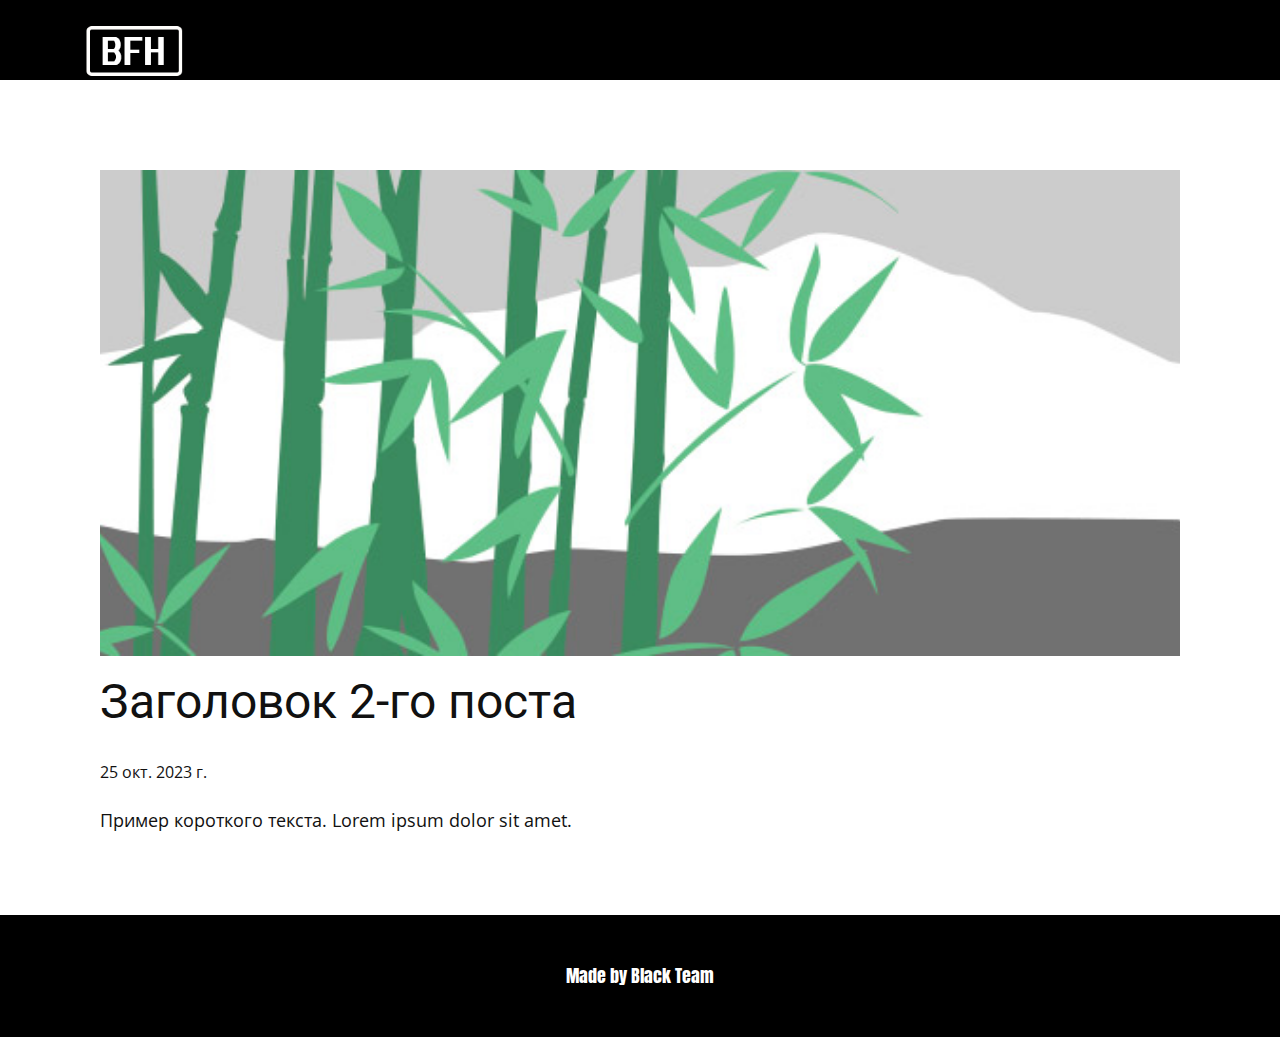
<file: blog/пост-1.html>
<!DOCTYPE html>
<html style="font-size: 16px;" lang="ru"><head>
    <meta name="viewport" content="width=device-width, initial-scale=1.0">
    <meta charset="utf-8">
    <meta name="keywords" content="Заголовок 1-го поста">
    <meta name="description" content="">
    <title>Заголовок 2-го поста</title>
    <link rel="stylesheet" href="../nicepage.css" media="screen">
<link rel="stylesheet" href="../Post-Template.css" media="screen">
    <script class="u-script" type="text/javascript" src="../jquery.js" defer=""></script>
    <script class="u-script" type="text/javascript" src="../nicepage.js" defer=""></script>
    <meta name="generator" content="Nicepage 5.20.7, nicepage.com">
    <link rel="icon" href="../images/favicon.png">
    <link id="u-theme-google-font" rel="stylesheet" href="https://fonts.googleapis.com/css?family=Roboto:100,100i,300,300i,400,400i,500,500i,700,700i,900,900i|Open+Sans:300,300i,400,400i,500,500i,600,600i,700,700i,800,800i">
    <link id="u-page-google-font" rel="stylesheet" href="https://fonts.googleapis.com/css?family=Anton:400">
    
    
    
    <script type="application/ld+json">{
		"@context": "http://schema.org",
		"@type": "Organization",
		"name": "Site1",
		"logo": "images/2023-10-26182203.png"
}</script>
    <meta name="theme-color" content="#478ac9">
  <meta data-intl-tel-input-cdn-path="intlTelInput/"></head>
  <body data-path-to-root="./" data-include-products="false" class="u-body u-xl-mode" data-lang="ru"><header class="u-black u-clearfix u-header u-header" id="sec-b686"><div class="u-clearfix u-sheet u-sheet-1">
        <a href="https://nicepage.com" class="u-image u-logo u-image-1" data-image-width="150" data-image-height="80">
          <img src="../images/2023-10-26182203.png" class="u-logo-image u-logo-image-1">
        </a>
        <nav class="u-menu u-menu-one-level u-offcanvas u-menu-1">
          <div class="menu-collapse" style="font-size: 1rem; letter-spacing: 0px;">
            <a class="u-button-style u-custom-left-right-menu-spacing u-custom-padding-bottom u-custom-top-bottom-menu-spacing u-nav-link u-text-active-palette-1-base u-text-hover-palette-2-base" href="#">
              <svg class="u-svg-link" viewBox="0 0 24 24"><use xmlns:xlink="http://www.w3.org/1999/xlink" xlink:href="#menu-hamburger"></use></svg>
              <svg class="u-svg-content" version="1.1" id="menu-hamburger" viewBox="0 0 16 16" x="0px" y="0px" xmlns:xlink="http://www.w3.org/1999/xlink" xmlns="http://www.w3.org/2000/svg"><g><rect y="1" width="16" height="2"></rect><rect y="7" width="16" height="2"></rect><rect y="13" width="16" height="2"></rect>
</g></svg>
            </a>
          </div>
          <div class="u-custom-menu u-nav-container"></div>
          <div class="u-custom-menu u-nav-container-collapse">
            <div class="u-black u-container-style u-inner-container-layout u-opacity u-opacity-95 u-sidenav">
              <div class="u-inner-container-layout u-sidenav-overflow">
                <div class="u-menu-close"></div>
                <ul class="u-align-center u-nav u-popupmenu-items u-unstyled u-nav-1"><li class="u-nav-item"><a class="u-button-style u-nav-link" href="../BLACK-HACKS.html">BLACK HACKS</a>
</li></ul>
              </div>
            </div>
            <div class="u-black u-menu-overlay u-opacity u-opacity-70"></div>
          </div>
        </nav>
      </div></header>
    <section class="u-align-center u-clearfix u-section-1" id="sec-0468">
      <div class="u-clearfix u-sheet u-valign-middle-md u-valign-middle-sm u-valign-middle-xs u-sheet-1"><!--post_details--><!--post_details_options_json--><!--{"source":""}--><!--/post_details_options_json--><!--blog_post-->
        <div class="u-container-style u-expanded-width u-post-details u-post-details-1">
          <div class="u-container-layout u-valign-middle u-container-layout-1"><!--blog_post_image-->
            <img alt="" class="u-blog-control u-expanded-width u-image u-image-default u-image-1" src="../images/68f64b9d.jpeg"><!--/blog_post_image--><!--blog_post_header-->
            <h2 class="u-blog-control u-text u-text-1">Заголовок 2-го поста</h2><!--/blog_post_header--><!--blog_post_metadata-->
            <div class="u-blog-control u-metadata u-metadata-1"><!--blog_post_metadata_date-->
              <span class="u-meta-date u-meta-icon">25 окт. 2023 г.</span><!--/blog_post_metadata_date--><!--blog_post_metadata_category-->
              <!--/blog_post_metadata_category--><!--blog_post_metadata_comments-->
              <!--/blog_post_metadata_comments-->
            </div><!--/blog_post_metadata--><!--blog_post_content-->
            <div class="u-align-justify u-blog-control u-post-content u-text u-text-2 fr-view">
  Пример короткого текста. Lorem ipsum dolor sit amet.
  </div><!--/blog_post_content-->
          </div>
        </div><!--/blog_post--><!--/post_details-->
      </div>
    </section>
    
    
    
    <footer class="u-align-center u-black u-clearfix u-footer u-footer" id="sec-922b"><div class="u-clearfix u-sheet u-valign-middle u-sheet-1">
        <h6 class="u-custom-font u-text u-text-default u-text-1">Made by Black Team</h6>
      </div></footer>
  
</body></html>
</file>
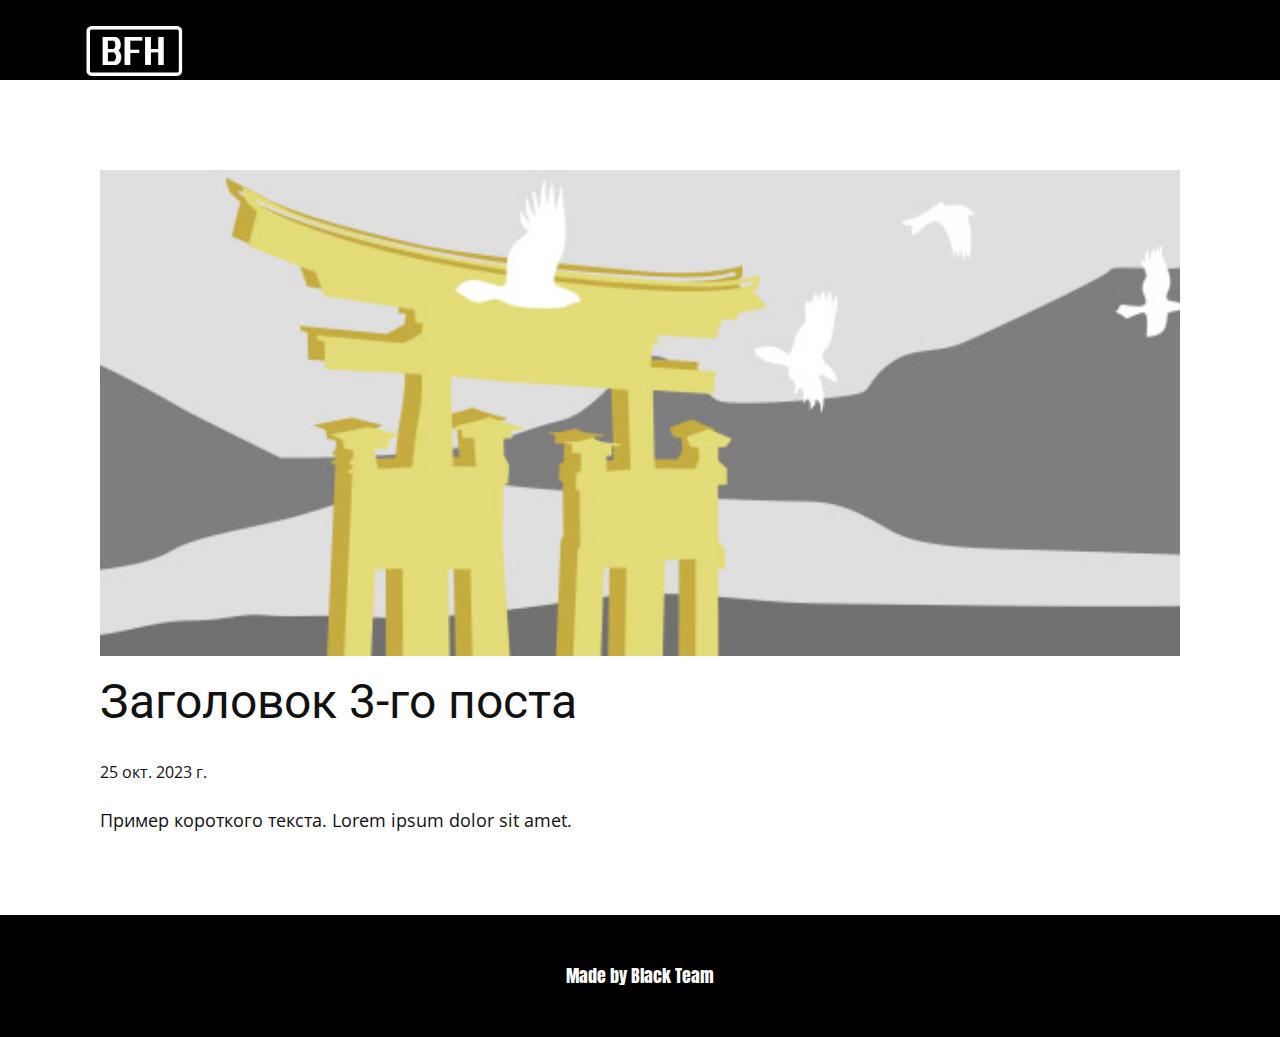
<file: blog/пост-2.html>
<!DOCTYPE html>
<html style="font-size: 16px;" lang="ru"><head>
    <meta name="viewport" content="width=device-width, initial-scale=1.0">
    <meta charset="utf-8">
    <meta name="keywords" content="Заголовок 1-го поста">
    <meta name="description" content="">
    <title>Заголовок 3-го поста</title>
    <link rel="stylesheet" href="../nicepage.css" media="screen">
<link rel="stylesheet" href="../Post-Template.css" media="screen">
    <script class="u-script" type="text/javascript" src="../jquery.js" defer=""></script>
    <script class="u-script" type="text/javascript" src="../nicepage.js" defer=""></script>
    <meta name="generator" content="Nicepage 5.20.7, nicepage.com">
    <link rel="icon" href="../images/favicon.png">
    <link id="u-theme-google-font" rel="stylesheet" href="https://fonts.googleapis.com/css?family=Roboto:100,100i,300,300i,400,400i,500,500i,700,700i,900,900i|Open+Sans:300,300i,400,400i,500,500i,600,600i,700,700i,800,800i">
    <link id="u-page-google-font" rel="stylesheet" href="https://fonts.googleapis.com/css?family=Anton:400">
    
    
    
    <script type="application/ld+json">{
		"@context": "http://schema.org",
		"@type": "Organization",
		"name": "Site1",
		"logo": "images/2023-10-26182203.png"
}</script>
    <meta name="theme-color" content="#478ac9">
  <meta data-intl-tel-input-cdn-path="intlTelInput/"></head>
  <body data-path-to-root="./" data-include-products="false" class="u-body u-xl-mode" data-lang="ru"><header class="u-black u-clearfix u-header u-header" id="sec-b686"><div class="u-clearfix u-sheet u-sheet-1">
        <a href="https://nicepage.com" class="u-image u-logo u-image-1" data-image-width="150" data-image-height="80">
          <img src="../images/2023-10-26182203.png" class="u-logo-image u-logo-image-1">
        </a>
        <nav class="u-menu u-menu-one-level u-offcanvas u-menu-1">
          <div class="menu-collapse" style="font-size: 1rem; letter-spacing: 0px;">
            <a class="u-button-style u-custom-left-right-menu-spacing u-custom-padding-bottom u-custom-top-bottom-menu-spacing u-nav-link u-text-active-palette-1-base u-text-hover-palette-2-base" href="#">
              <svg class="u-svg-link" viewBox="0 0 24 24"><use xmlns:xlink="http://www.w3.org/1999/xlink" xlink:href="#menu-hamburger"></use></svg>
              <svg class="u-svg-content" version="1.1" id="menu-hamburger" viewBox="0 0 16 16" x="0px" y="0px" xmlns:xlink="http://www.w3.org/1999/xlink" xmlns="http://www.w3.org/2000/svg"><g><rect y="1" width="16" height="2"></rect><rect y="7" width="16" height="2"></rect><rect y="13" width="16" height="2"></rect>
</g></svg>
            </a>
          </div>
          <div class="u-custom-menu u-nav-container"></div>
          <div class="u-custom-menu u-nav-container-collapse">
            <div class="u-black u-container-style u-inner-container-layout u-opacity u-opacity-95 u-sidenav">
              <div class="u-inner-container-layout u-sidenav-overflow">
                <div class="u-menu-close"></div>
                <ul class="u-align-center u-nav u-popupmenu-items u-unstyled u-nav-1"><li class="u-nav-item"><a class="u-button-style u-nav-link" href="../BLACK-HACKS.html">BLACK HACKS</a>
</li></ul>
              </div>
            </div>
            <div class="u-black u-menu-overlay u-opacity u-opacity-70"></div>
          </div>
        </nav>
      </div></header>
    <section class="u-align-center u-clearfix u-section-1" id="sec-0468">
      <div class="u-clearfix u-sheet u-valign-middle-md u-valign-middle-sm u-valign-middle-xs u-sheet-1"><!--post_details--><!--post_details_options_json--><!--{"source":""}--><!--/post_details_options_json--><!--blog_post-->
        <div class="u-container-style u-expanded-width u-post-details u-post-details-1">
          <div class="u-container-layout u-valign-middle u-container-layout-1"><!--blog_post_image-->
            <img alt="" class="u-blog-control u-expanded-width u-image u-image-default u-image-1" src="../images/8ad73f3c.jpeg"><!--/blog_post_image--><!--blog_post_header-->
            <h2 class="u-blog-control u-text u-text-1">Заголовок 3-го поста</h2><!--/blog_post_header--><!--blog_post_metadata-->
            <div class="u-blog-control u-metadata u-metadata-1"><!--blog_post_metadata_date-->
              <span class="u-meta-date u-meta-icon">25 окт. 2023 г.</span><!--/blog_post_metadata_date--><!--blog_post_metadata_category-->
              <!--/blog_post_metadata_category--><!--blog_post_metadata_comments-->
              <!--/blog_post_metadata_comments-->
            </div><!--/blog_post_metadata--><!--blog_post_content-->
            <div class="u-align-justify u-blog-control u-post-content u-text u-text-2 fr-view">
  Пример короткого текста. Lorem ipsum dolor sit amet.
  </div><!--/blog_post_content-->
          </div>
        </div><!--/blog_post--><!--/post_details-->
      </div>
    </section>
    
    
    
    <footer class="u-align-center u-black u-clearfix u-footer u-footer" id="sec-922b"><div class="u-clearfix u-sheet u-valign-middle u-sheet-1">
        <h6 class="u-custom-font u-text u-text-default u-text-1">Made by Black Team</h6>
      </div></footer>
  
</body></html>
</file>
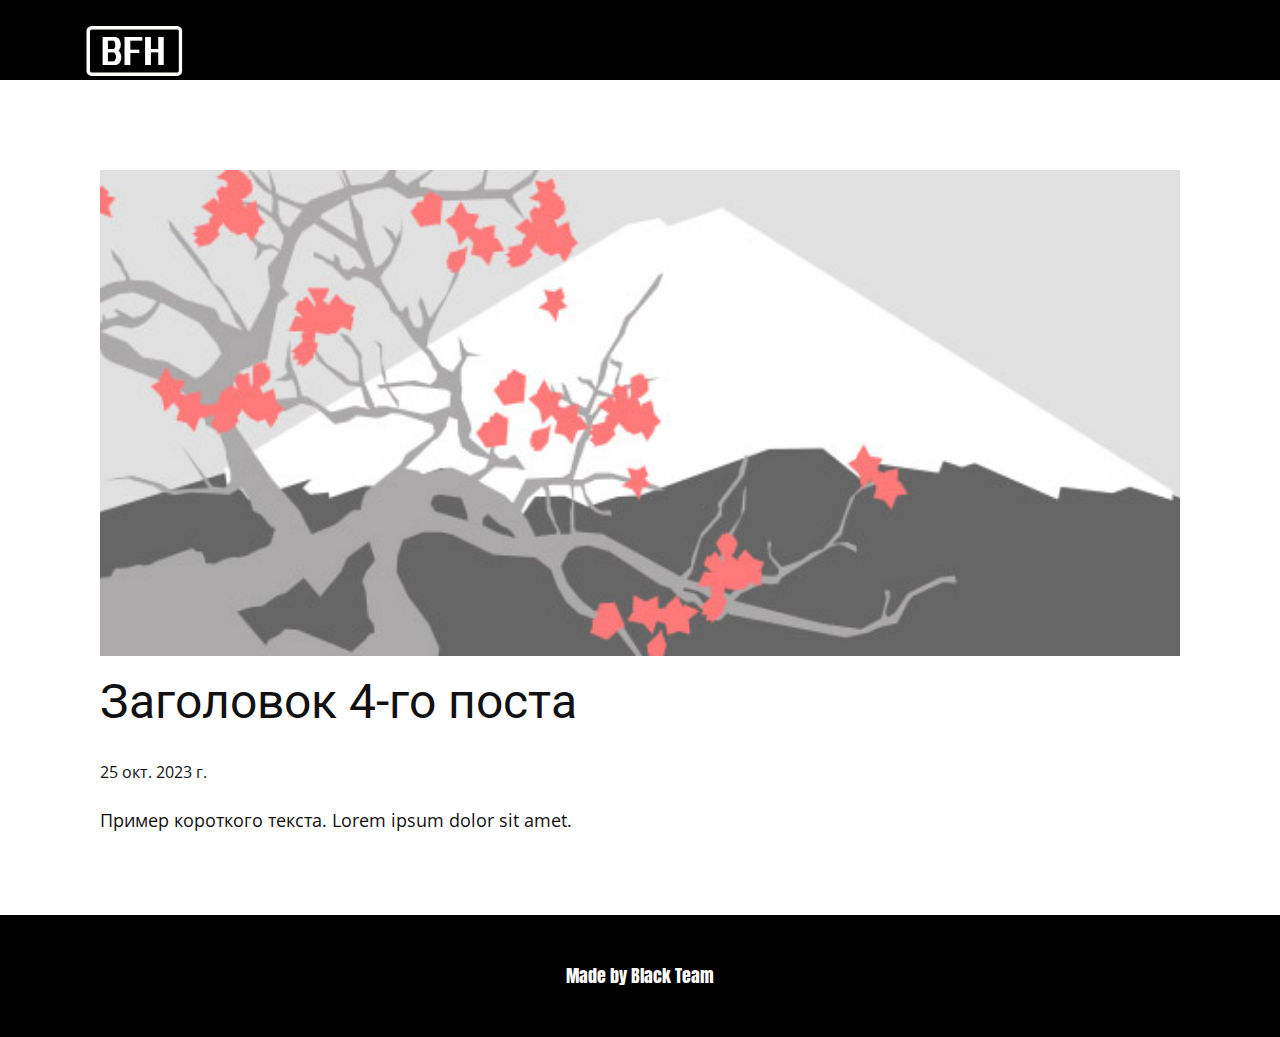
<file: blog/пост-3.html>
<!DOCTYPE html>
<html style="font-size: 16px;" lang="ru"><head>
    <meta name="viewport" content="width=device-width, initial-scale=1.0">
    <meta charset="utf-8">
    <meta name="keywords" content="Заголовок 1-го поста">
    <meta name="description" content="">
    <title>Заголовок 4-го поста</title>
    <link rel="stylesheet" href="../nicepage.css" media="screen">
<link rel="stylesheet" href="../Post-Template.css" media="screen">
    <script class="u-script" type="text/javascript" src="../jquery.js" defer=""></script>
    <script class="u-script" type="text/javascript" src="../nicepage.js" defer=""></script>
    <meta name="generator" content="Nicepage 5.20.7, nicepage.com">
    <link rel="icon" href="../images/favicon.png">
    <link id="u-theme-google-font" rel="stylesheet" href="https://fonts.googleapis.com/css?family=Roboto:100,100i,300,300i,400,400i,500,500i,700,700i,900,900i|Open+Sans:300,300i,400,400i,500,500i,600,600i,700,700i,800,800i">
    <link id="u-page-google-font" rel="stylesheet" href="https://fonts.googleapis.com/css?family=Anton:400">
    
    
    
    <script type="application/ld+json">{
		"@context": "http://schema.org",
		"@type": "Organization",
		"name": "Site1",
		"logo": "images/2023-10-26182203.png"
}</script>
    <meta name="theme-color" content="#478ac9">
  <meta data-intl-tel-input-cdn-path="intlTelInput/"></head>
  <body data-path-to-root="./" data-include-products="false" class="u-body u-xl-mode" data-lang="ru"><header class="u-black u-clearfix u-header u-header" id="sec-b686"><div class="u-clearfix u-sheet u-sheet-1">
        <a href="https://nicepage.com" class="u-image u-logo u-image-1" data-image-width="150" data-image-height="80">
          <img src="../images/2023-10-26182203.png" class="u-logo-image u-logo-image-1">
        </a>
        <nav class="u-menu u-menu-one-level u-offcanvas u-menu-1">
          <div class="menu-collapse" style="font-size: 1rem; letter-spacing: 0px;">
            <a class="u-button-style u-custom-left-right-menu-spacing u-custom-padding-bottom u-custom-top-bottom-menu-spacing u-nav-link u-text-active-palette-1-base u-text-hover-palette-2-base" href="#">
              <svg class="u-svg-link" viewBox="0 0 24 24"><use xmlns:xlink="http://www.w3.org/1999/xlink" xlink:href="#menu-hamburger"></use></svg>
              <svg class="u-svg-content" version="1.1" id="menu-hamburger" viewBox="0 0 16 16" x="0px" y="0px" xmlns:xlink="http://www.w3.org/1999/xlink" xmlns="http://www.w3.org/2000/svg"><g><rect y="1" width="16" height="2"></rect><rect y="7" width="16" height="2"></rect><rect y="13" width="16" height="2"></rect>
</g></svg>
            </a>
          </div>
          <div class="u-custom-menu u-nav-container"></div>
          <div class="u-custom-menu u-nav-container-collapse">
            <div class="u-black u-container-style u-inner-container-layout u-opacity u-opacity-95 u-sidenav">
              <div class="u-inner-container-layout u-sidenav-overflow">
                <div class="u-menu-close"></div>
                <ul class="u-align-center u-nav u-popupmenu-items u-unstyled u-nav-1"><li class="u-nav-item"><a class="u-button-style u-nav-link" href="../BLACK-HACKS.html">BLACK HACKS</a>
</li></ul>
              </div>
            </div>
            <div class="u-black u-menu-overlay u-opacity u-opacity-70"></div>
          </div>
        </nav>
      </div></header>
    <section class="u-align-center u-clearfix u-section-1" id="sec-0468">
      <div class="u-clearfix u-sheet u-valign-middle-md u-valign-middle-sm u-valign-middle-xs u-sheet-1"><!--post_details--><!--post_details_options_json--><!--{"source":""}--><!--/post_details_options_json--><!--blog_post-->
        <div class="u-container-style u-expanded-width u-post-details u-post-details-1">
          <div class="u-container-layout u-valign-middle u-container-layout-1"><!--blog_post_image-->
            <img alt="" class="u-blog-control u-expanded-width u-image u-image-default u-image-1" src="../images/0fd3416c.jpeg"><!--/blog_post_image--><!--blog_post_header-->
            <h2 class="u-blog-control u-text u-text-1">Заголовок 4-го поста</h2><!--/blog_post_header--><!--blog_post_metadata-->
            <div class="u-blog-control u-metadata u-metadata-1"><!--blog_post_metadata_date-->
              <span class="u-meta-date u-meta-icon">25 окт. 2023 г.</span><!--/blog_post_metadata_date--><!--blog_post_metadata_category-->
              <!--/blog_post_metadata_category--><!--blog_post_metadata_comments-->
              <!--/blog_post_metadata_comments-->
            </div><!--/blog_post_metadata--><!--blog_post_content-->
            <div class="u-align-justify u-blog-control u-post-content u-text u-text-2 fr-view">
  Пример короткого текста. Lorem ipsum dolor sit amet.
  </div><!--/blog_post_content-->
          </div>
        </div><!--/blog_post--><!--/post_details-->
      </div>
    </section>
    
    
    
    <footer class="u-align-center u-black u-clearfix u-footer u-footer" id="sec-922b"><div class="u-clearfix u-sheet u-valign-middle u-sheet-1">
        <h6 class="u-custom-font u-text u-text-default u-text-1">Made by Black Team</h6>
      </div></footer>
  
</body></html>
</file>
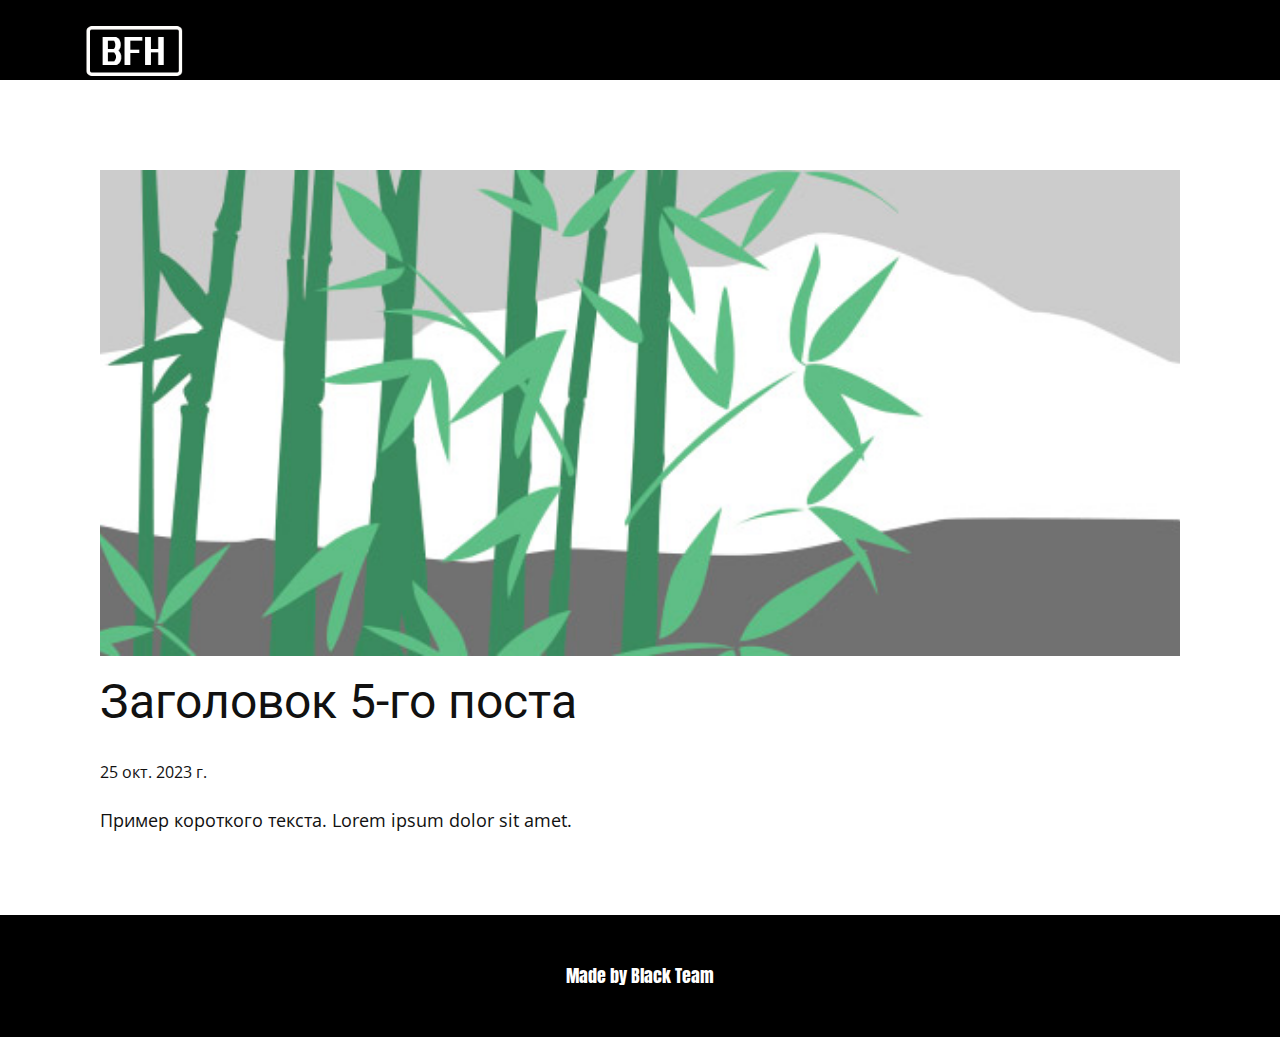
<file: blog/пост-4.html>
<!DOCTYPE html>
<html style="font-size: 16px;" lang="ru"><head>
    <meta name="viewport" content="width=device-width, initial-scale=1.0">
    <meta charset="utf-8">
    <meta name="keywords" content="Заголовок 1-го поста">
    <meta name="description" content="">
    <title>Заголовок 5-го поста</title>
    <link rel="stylesheet" href="../nicepage.css" media="screen">
<link rel="stylesheet" href="../Post-Template.css" media="screen">
    <script class="u-script" type="text/javascript" src="../jquery.js" defer=""></script>
    <script class="u-script" type="text/javascript" src="../nicepage.js" defer=""></script>
    <meta name="generator" content="Nicepage 5.20.7, nicepage.com">
    <link rel="icon" href="../images/favicon.png">
    <link id="u-theme-google-font" rel="stylesheet" href="https://fonts.googleapis.com/css?family=Roboto:100,100i,300,300i,400,400i,500,500i,700,700i,900,900i|Open+Sans:300,300i,400,400i,500,500i,600,600i,700,700i,800,800i">
    <link id="u-page-google-font" rel="stylesheet" href="https://fonts.googleapis.com/css?family=Anton:400">
    
    
    
    <script type="application/ld+json">{
		"@context": "http://schema.org",
		"@type": "Organization",
		"name": "Site1",
		"logo": "images/2023-10-26182203.png"
}</script>
    <meta name="theme-color" content="#478ac9">
  <meta data-intl-tel-input-cdn-path="intlTelInput/"></head>
  <body data-path-to-root="./" data-include-products="false" class="u-body u-xl-mode" data-lang="ru"><header class="u-black u-clearfix u-header u-header" id="sec-b686"><div class="u-clearfix u-sheet u-sheet-1">
        <a href="https://nicepage.com" class="u-image u-logo u-image-1" data-image-width="150" data-image-height="80">
          <img src="../images/2023-10-26182203.png" class="u-logo-image u-logo-image-1">
        </a>
        <nav class="u-menu u-menu-one-level u-offcanvas u-menu-1">
          <div class="menu-collapse" style="font-size: 1rem; letter-spacing: 0px;">
            <a class="u-button-style u-custom-left-right-menu-spacing u-custom-padding-bottom u-custom-top-bottom-menu-spacing u-nav-link u-text-active-palette-1-base u-text-hover-palette-2-base" href="#">
              <svg class="u-svg-link" viewBox="0 0 24 24"><use xmlns:xlink="http://www.w3.org/1999/xlink" xlink:href="#menu-hamburger"></use></svg>
              <svg class="u-svg-content" version="1.1" id="menu-hamburger" viewBox="0 0 16 16" x="0px" y="0px" xmlns:xlink="http://www.w3.org/1999/xlink" xmlns="http://www.w3.org/2000/svg"><g><rect y="1" width="16" height="2"></rect><rect y="7" width="16" height="2"></rect><rect y="13" width="16" height="2"></rect>
</g></svg>
            </a>
          </div>
          <div class="u-custom-menu u-nav-container"></div>
          <div class="u-custom-menu u-nav-container-collapse">
            <div class="u-black u-container-style u-inner-container-layout u-opacity u-opacity-95 u-sidenav">
              <div class="u-inner-container-layout u-sidenav-overflow">
                <div class="u-menu-close"></div>
                <ul class="u-align-center u-nav u-popupmenu-items u-unstyled u-nav-1"><li class="u-nav-item"><a class="u-button-style u-nav-link" href="../BLACK-HACKS.html">BLACK HACKS</a>
</li></ul>
              </div>
            </div>
            <div class="u-black u-menu-overlay u-opacity u-opacity-70"></div>
          </div>
        </nav>
      </div></header>
    <section class="u-align-center u-clearfix u-section-1" id="sec-0468">
      <div class="u-clearfix u-sheet u-valign-middle-md u-valign-middle-sm u-valign-middle-xs u-sheet-1"><!--post_details--><!--post_details_options_json--><!--{"source":""}--><!--/post_details_options_json--><!--blog_post-->
        <div class="u-container-style u-expanded-width u-post-details u-post-details-1">
          <div class="u-container-layout u-valign-middle u-container-layout-1"><!--blog_post_image-->
            <img alt="" class="u-blog-control u-expanded-width u-image u-image-default u-image-1" src="../images/68f64b9d.jpeg"><!--/blog_post_image--><!--blog_post_header-->
            <h2 class="u-blog-control u-text u-text-1">Заголовок 5-го поста</h2><!--/blog_post_header--><!--blog_post_metadata-->
            <div class="u-blog-control u-metadata u-metadata-1"><!--blog_post_metadata_date-->
              <span class="u-meta-date u-meta-icon">25 окт. 2023 г.</span><!--/blog_post_metadata_date--><!--blog_post_metadata_category-->
              <!--/blog_post_metadata_category--><!--blog_post_metadata_comments-->
              <!--/blog_post_metadata_comments-->
            </div><!--/blog_post_metadata--><!--blog_post_content-->
            <div class="u-align-justify u-blog-control u-post-content u-text u-text-2 fr-view">
  Пример короткого текста. Lorem ipsum dolor sit amet.
  </div><!--/blog_post_content-->
          </div>
        </div><!--/blog_post--><!--/post_details-->
      </div>
    </section>
    
    
    
    <footer class="u-align-center u-black u-clearfix u-footer u-footer" id="sec-922b"><div class="u-clearfix u-sheet u-valign-middle u-sheet-1">
        <h6 class="u-custom-font u-text u-text-default u-text-1">Made by Black Team</h6>
      </div></footer>
  
</body></html>
</file>
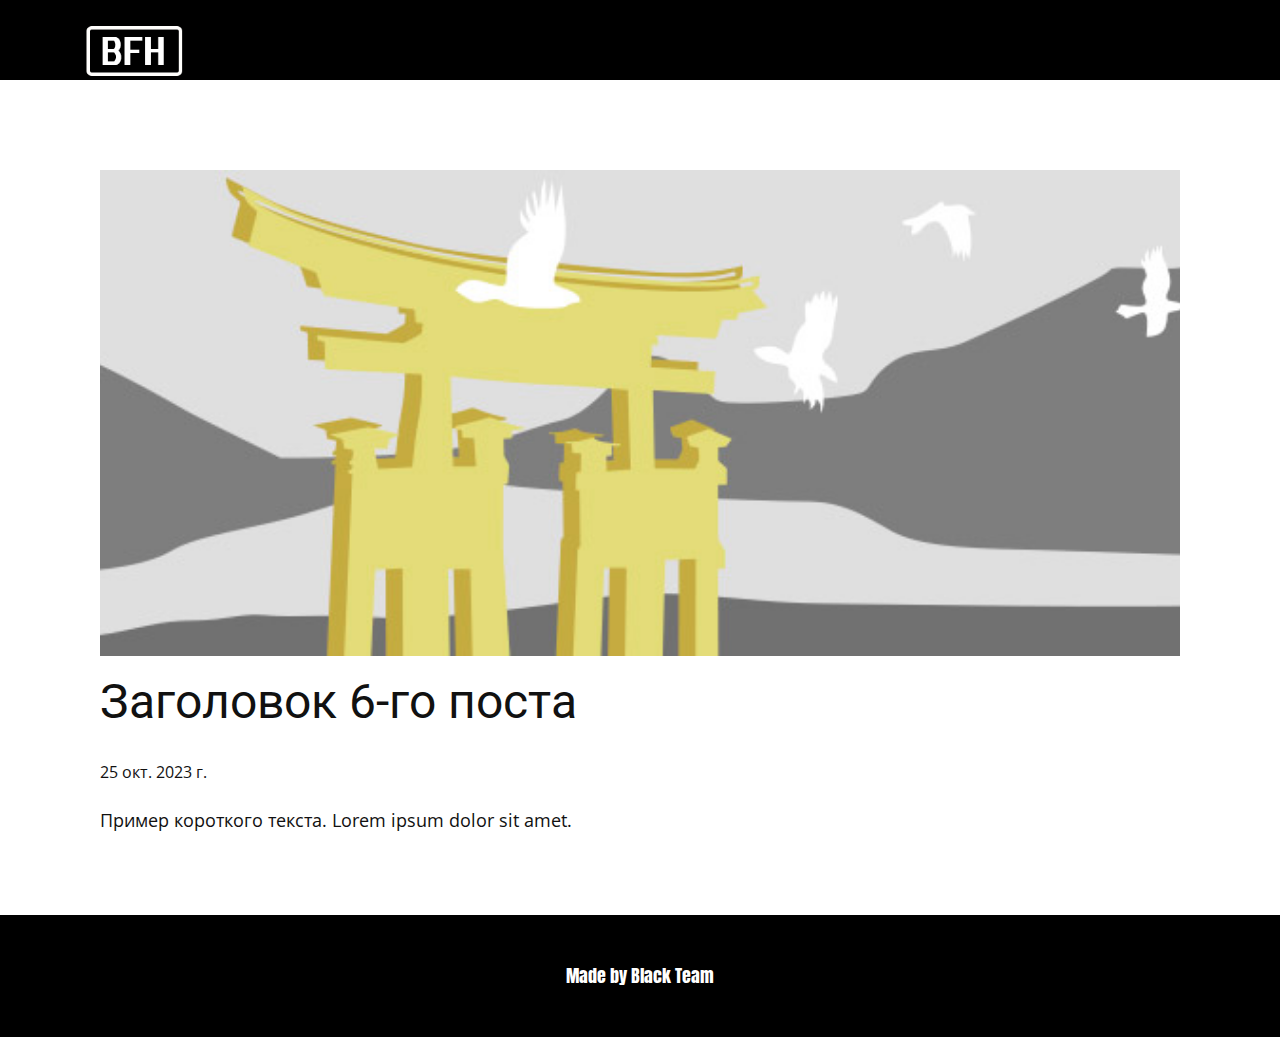
<file: blog/пост-5.html>
<!DOCTYPE html>
<html style="font-size: 16px;" lang="ru"><head>
    <meta name="viewport" content="width=device-width, initial-scale=1.0">
    <meta charset="utf-8">
    <meta name="keywords" content="Заголовок 1-го поста">
    <meta name="description" content="">
    <title>Заголовок 6-го поста</title>
    <link rel="stylesheet" href="../nicepage.css" media="screen">
<link rel="stylesheet" href="../Post-Template.css" media="screen">
    <script class="u-script" type="text/javascript" src="../jquery.js" defer=""></script>
    <script class="u-script" type="text/javascript" src="../nicepage.js" defer=""></script>
    <meta name="generator" content="Nicepage 5.20.7, nicepage.com">
    <link rel="icon" href="../images/favicon.png">
    <link id="u-theme-google-font" rel="stylesheet" href="https://fonts.googleapis.com/css?family=Roboto:100,100i,300,300i,400,400i,500,500i,700,700i,900,900i|Open+Sans:300,300i,400,400i,500,500i,600,600i,700,700i,800,800i">
    <link id="u-page-google-font" rel="stylesheet" href="https://fonts.googleapis.com/css?family=Anton:400">
    
    
    
    <script type="application/ld+json">{
		"@context": "http://schema.org",
		"@type": "Organization",
		"name": "Site1",
		"logo": "images/2023-10-26182203.png"
}</script>
    <meta name="theme-color" content="#478ac9">
  <meta data-intl-tel-input-cdn-path="intlTelInput/"></head>
  <body data-path-to-root="./" data-include-products="false" class="u-body u-xl-mode" data-lang="ru"><header class="u-black u-clearfix u-header u-header" id="sec-b686"><div class="u-clearfix u-sheet u-sheet-1">
        <a href="https://nicepage.com" class="u-image u-logo u-image-1" data-image-width="150" data-image-height="80">
          <img src="../images/2023-10-26182203.png" class="u-logo-image u-logo-image-1">
        </a>
        <nav class="u-menu u-menu-one-level u-offcanvas u-menu-1">
          <div class="menu-collapse" style="font-size: 1rem; letter-spacing: 0px;">
            <a class="u-button-style u-custom-left-right-menu-spacing u-custom-padding-bottom u-custom-top-bottom-menu-spacing u-nav-link u-text-active-palette-1-base u-text-hover-palette-2-base" href="#">
              <svg class="u-svg-link" viewBox="0 0 24 24"><use xmlns:xlink="http://www.w3.org/1999/xlink" xlink:href="#menu-hamburger"></use></svg>
              <svg class="u-svg-content" version="1.1" id="menu-hamburger" viewBox="0 0 16 16" x="0px" y="0px" xmlns:xlink="http://www.w3.org/1999/xlink" xmlns="http://www.w3.org/2000/svg"><g><rect y="1" width="16" height="2"></rect><rect y="7" width="16" height="2"></rect><rect y="13" width="16" height="2"></rect>
</g></svg>
            </a>
          </div>
          <div class="u-custom-menu u-nav-container"></div>
          <div class="u-custom-menu u-nav-container-collapse">
            <div class="u-black u-container-style u-inner-container-layout u-opacity u-opacity-95 u-sidenav">
              <div class="u-inner-container-layout u-sidenav-overflow">
                <div class="u-menu-close"></div>
                <ul class="u-align-center u-nav u-popupmenu-items u-unstyled u-nav-1"><li class="u-nav-item"><a class="u-button-style u-nav-link" href="../BLACK-HACKS.html">BLACK HACKS</a>
</li></ul>
              </div>
            </div>
            <div class="u-black u-menu-overlay u-opacity u-opacity-70"></div>
          </div>
        </nav>
      </div></header>
    <section class="u-align-center u-clearfix u-section-1" id="sec-0468">
      <div class="u-clearfix u-sheet u-valign-middle-md u-valign-middle-sm u-valign-middle-xs u-sheet-1"><!--post_details--><!--post_details_options_json--><!--{"source":""}--><!--/post_details_options_json--><!--blog_post-->
        <div class="u-container-style u-expanded-width u-post-details u-post-details-1">
          <div class="u-container-layout u-valign-middle u-container-layout-1"><!--blog_post_image-->
            <img alt="" class="u-blog-control u-expanded-width u-image u-image-default u-image-1" src="../images/8ad73f3c.jpeg"><!--/blog_post_image--><!--blog_post_header-->
            <h2 class="u-blog-control u-text u-text-1">Заголовок 6-го поста</h2><!--/blog_post_header--><!--blog_post_metadata-->
            <div class="u-blog-control u-metadata u-metadata-1"><!--blog_post_metadata_date-->
              <span class="u-meta-date u-meta-icon">25 окт. 2023 г.</span><!--/blog_post_metadata_date--><!--blog_post_metadata_category-->
              <!--/blog_post_metadata_category--><!--blog_post_metadata_comments-->
              <!--/blog_post_metadata_comments-->
            </div><!--/blog_post_metadata--><!--blog_post_content-->
            <div class="u-align-justify u-blog-control u-post-content u-text u-text-2 fr-view">
  Пример короткого текста. Lorem ipsum dolor sit amet.
  </div><!--/blog_post_content-->
          </div>
        </div><!--/blog_post--><!--/post_details-->
      </div>
    </section>
    
    
    
    <footer class="u-align-center u-black u-clearfix u-footer u-footer" id="sec-922b"><div class="u-clearfix u-sheet u-valign-middle u-sheet-1">
        <h6 class="u-custom-font u-text u-text-default u-text-1">Made by Black Team</h6>
      </div></footer>
  
</body></html>
</file>
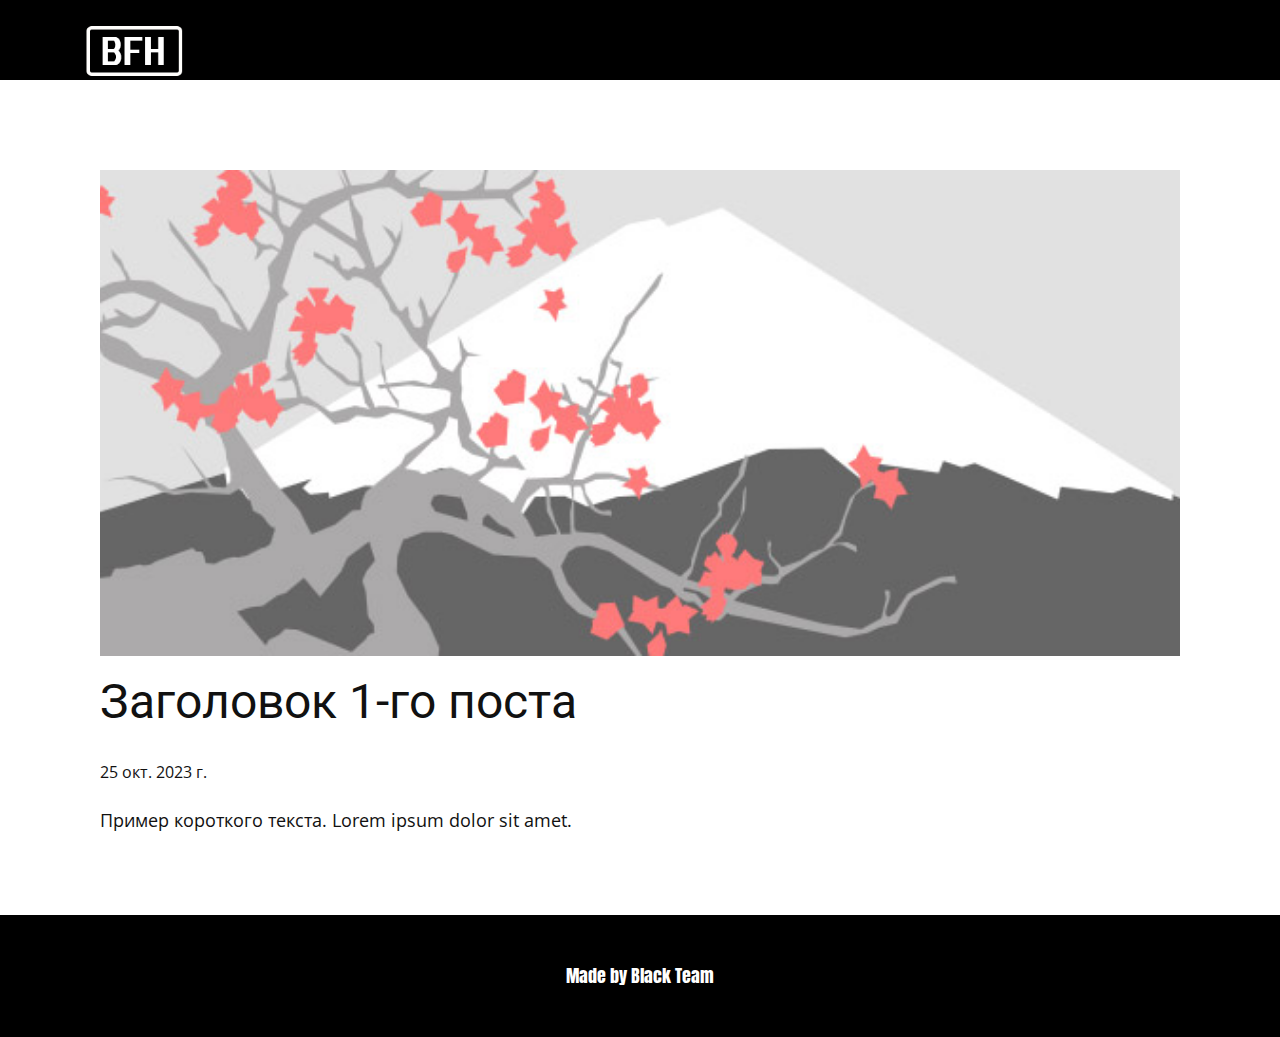
<file: blog/пост.html>
<!DOCTYPE html>
<html style="font-size: 16px;" lang="ru"><head>
    <meta name="viewport" content="width=device-width, initial-scale=1.0">
    <meta charset="utf-8">
    <meta name="keywords" content="Заголовок 1-го поста">
    <meta name="description" content="">
    <title>Заголовок 1-го поста</title>
    <link rel="stylesheet" href="../nicepage.css" media="screen">
<link rel="stylesheet" href="../Post-Template.css" media="screen">
    <script class="u-script" type="text/javascript" src="../jquery.js" defer=""></script>
    <script class="u-script" type="text/javascript" src="../nicepage.js" defer=""></script>
    <meta name="generator" content="Nicepage 5.20.7, nicepage.com">
    <link rel="icon" href="../images/favicon.png">
    <link id="u-theme-google-font" rel="stylesheet" href="https://fonts.googleapis.com/css?family=Roboto:100,100i,300,300i,400,400i,500,500i,700,700i,900,900i|Open+Sans:300,300i,400,400i,500,500i,600,600i,700,700i,800,800i">
    <link id="u-page-google-font" rel="stylesheet" href="https://fonts.googleapis.com/css?family=Anton:400">
    
    
    
    <script type="application/ld+json">{
		"@context": "http://schema.org",
		"@type": "Organization",
		"name": "Site1",
		"logo": "images/2023-10-26182203.png"
}</script>
    <meta name="theme-color" content="#478ac9">
  <meta data-intl-tel-input-cdn-path="intlTelInput/"></head>
  <body data-path-to-root="./" data-include-products="false" class="u-body u-xl-mode" data-lang="ru"><header class="u-black u-clearfix u-header u-header" id="sec-b686"><div class="u-clearfix u-sheet u-sheet-1">
        <a href="https://nicepage.com" class="u-image u-logo u-image-1" data-image-width="150" data-image-height="80">
          <img src="../images/2023-10-26182203.png" class="u-logo-image u-logo-image-1">
        </a>
        <nav class="u-menu u-menu-one-level u-offcanvas u-menu-1">
          <div class="menu-collapse" style="font-size: 1rem; letter-spacing: 0px;">
            <a class="u-button-style u-custom-left-right-menu-spacing u-custom-padding-bottom u-custom-top-bottom-menu-spacing u-nav-link u-text-active-palette-1-base u-text-hover-palette-2-base" href="#">
              <svg class="u-svg-link" viewBox="0 0 24 24"><use xmlns:xlink="http://www.w3.org/1999/xlink" xlink:href="#menu-hamburger"></use></svg>
              <svg class="u-svg-content" version="1.1" id="menu-hamburger" viewBox="0 0 16 16" x="0px" y="0px" xmlns:xlink="http://www.w3.org/1999/xlink" xmlns="http://www.w3.org/2000/svg"><g><rect y="1" width="16" height="2"></rect><rect y="7" width="16" height="2"></rect><rect y="13" width="16" height="2"></rect>
</g></svg>
            </a>
          </div>
          <div class="u-custom-menu u-nav-container"></div>
          <div class="u-custom-menu u-nav-container-collapse">
            <div class="u-black u-container-style u-inner-container-layout u-opacity u-opacity-95 u-sidenav">
              <div class="u-inner-container-layout u-sidenav-overflow">
                <div class="u-menu-close"></div>
                <ul class="u-align-center u-nav u-popupmenu-items u-unstyled u-nav-1"><li class="u-nav-item"><a class="u-button-style u-nav-link" href="../BLACK-HACKS.html">BLACK HACKS</a>
</li></ul>
              </div>
            </div>
            <div class="u-black u-menu-overlay u-opacity u-opacity-70"></div>
          </div>
        </nav>
      </div></header>
    <section class="u-align-center u-clearfix u-section-1" id="sec-0468">
      <div class="u-clearfix u-sheet u-valign-middle-md u-valign-middle-sm u-valign-middle-xs u-sheet-1"><!--post_details--><!--post_details_options_json--><!--{"source":""}--><!--/post_details_options_json--><!--blog_post-->
        <div class="u-container-style u-expanded-width u-post-details u-post-details-1">
          <div class="u-container-layout u-valign-middle u-container-layout-1"><!--blog_post_image-->
            <img alt="" class="u-blog-control u-expanded-width u-image u-image-default u-image-1" src="../images/0fd3416c.jpeg"><!--/blog_post_image--><!--blog_post_header-->
            <h2 class="u-blog-control u-text u-text-1">Заголовок 1-го поста</h2><!--/blog_post_header--><!--blog_post_metadata-->
            <div class="u-blog-control u-metadata u-metadata-1"><!--blog_post_metadata_date-->
              <span class="u-meta-date u-meta-icon">25 окт. 2023 г.</span><!--/blog_post_metadata_date--><!--blog_post_metadata_category-->
              <!--/blog_post_metadata_category--><!--blog_post_metadata_comments-->
              <!--/blog_post_metadata_comments-->
            </div><!--/blog_post_metadata--><!--blog_post_content-->
            <div class="u-align-justify u-blog-control u-post-content u-text u-text-2 fr-view">
  Пример короткого текста. Lorem ipsum dolor sit amet.
  </div><!--/blog_post_content-->
          </div>
        </div><!--/blog_post--><!--/post_details-->
      </div>
    </section>
    
    
    
    <footer class="u-align-center u-black u-clearfix u-footer u-footer" id="sec-922b"><div class="u-clearfix u-sheet u-valign-middle u-sheet-1">
        <h6 class="u-custom-font u-text u-text-default u-text-1">Made by Black Team</h6>
      </div></footer>
  
</body></html>
</file>
